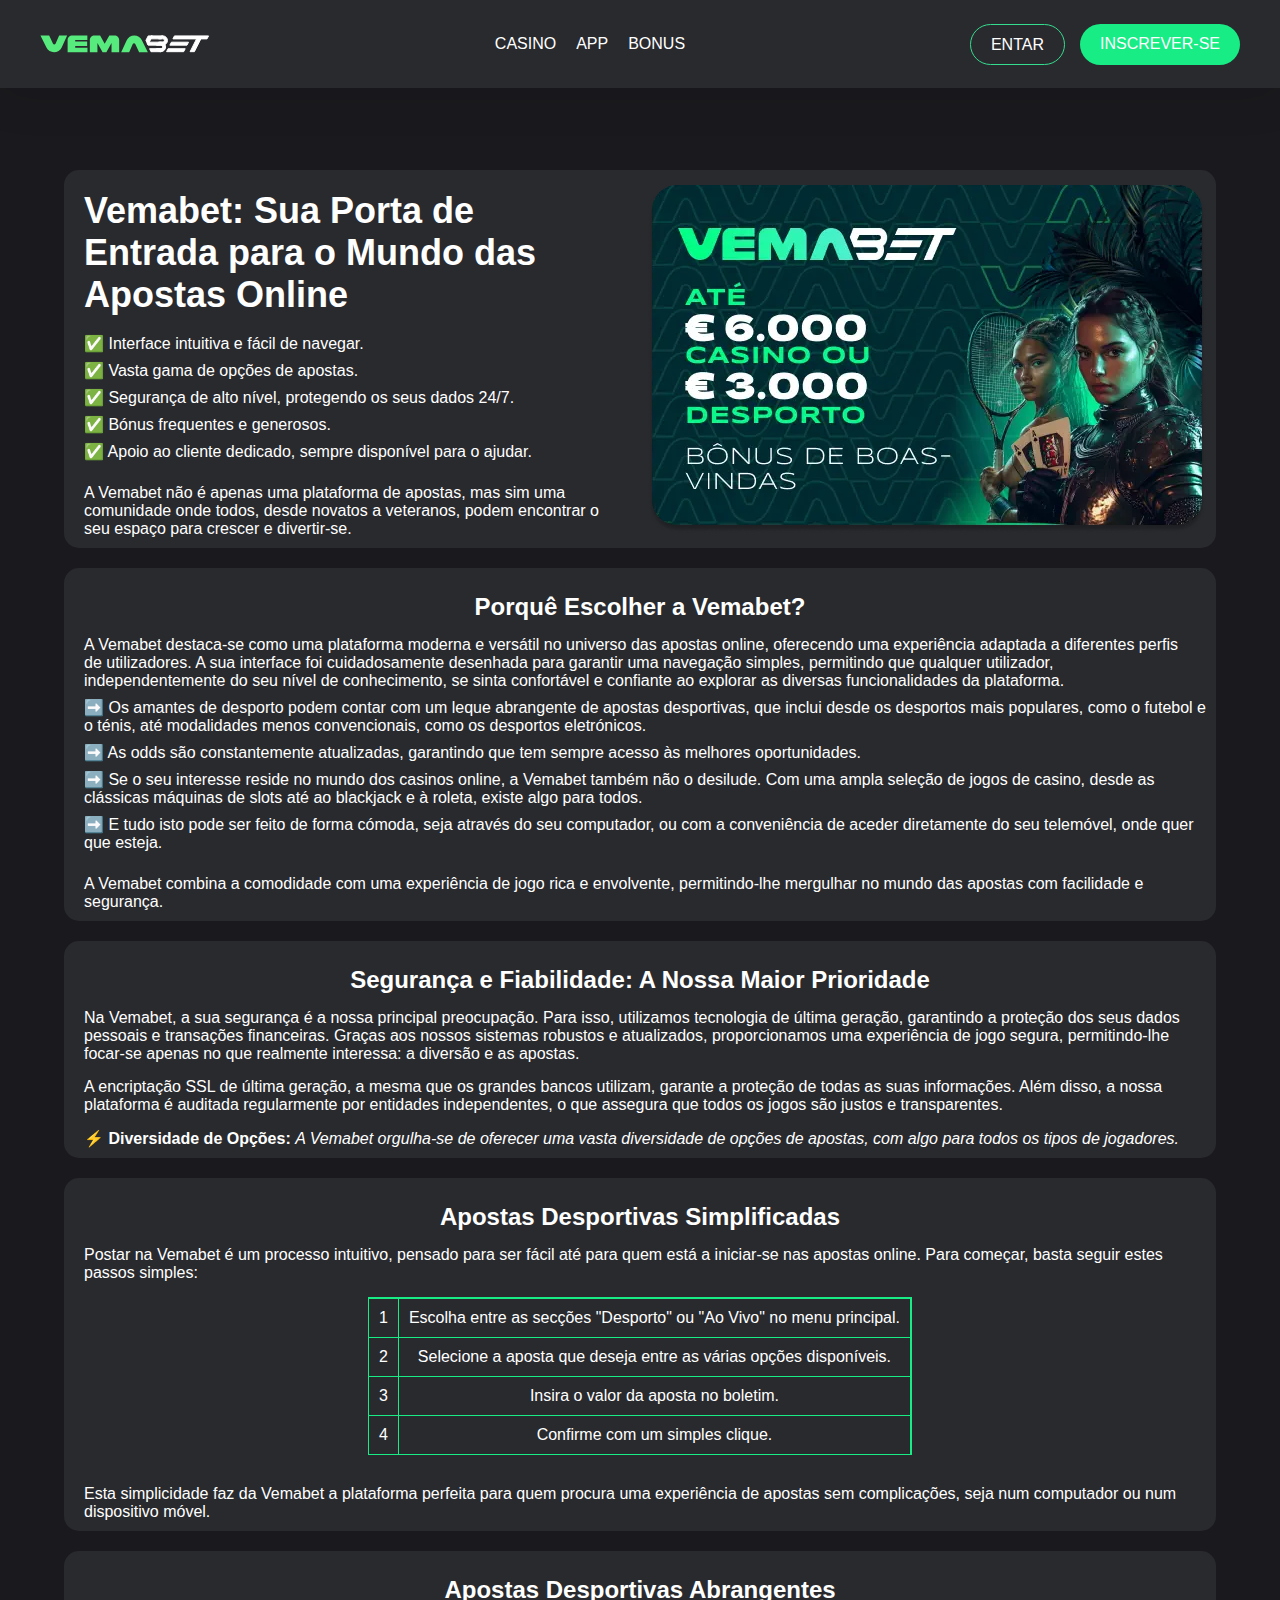
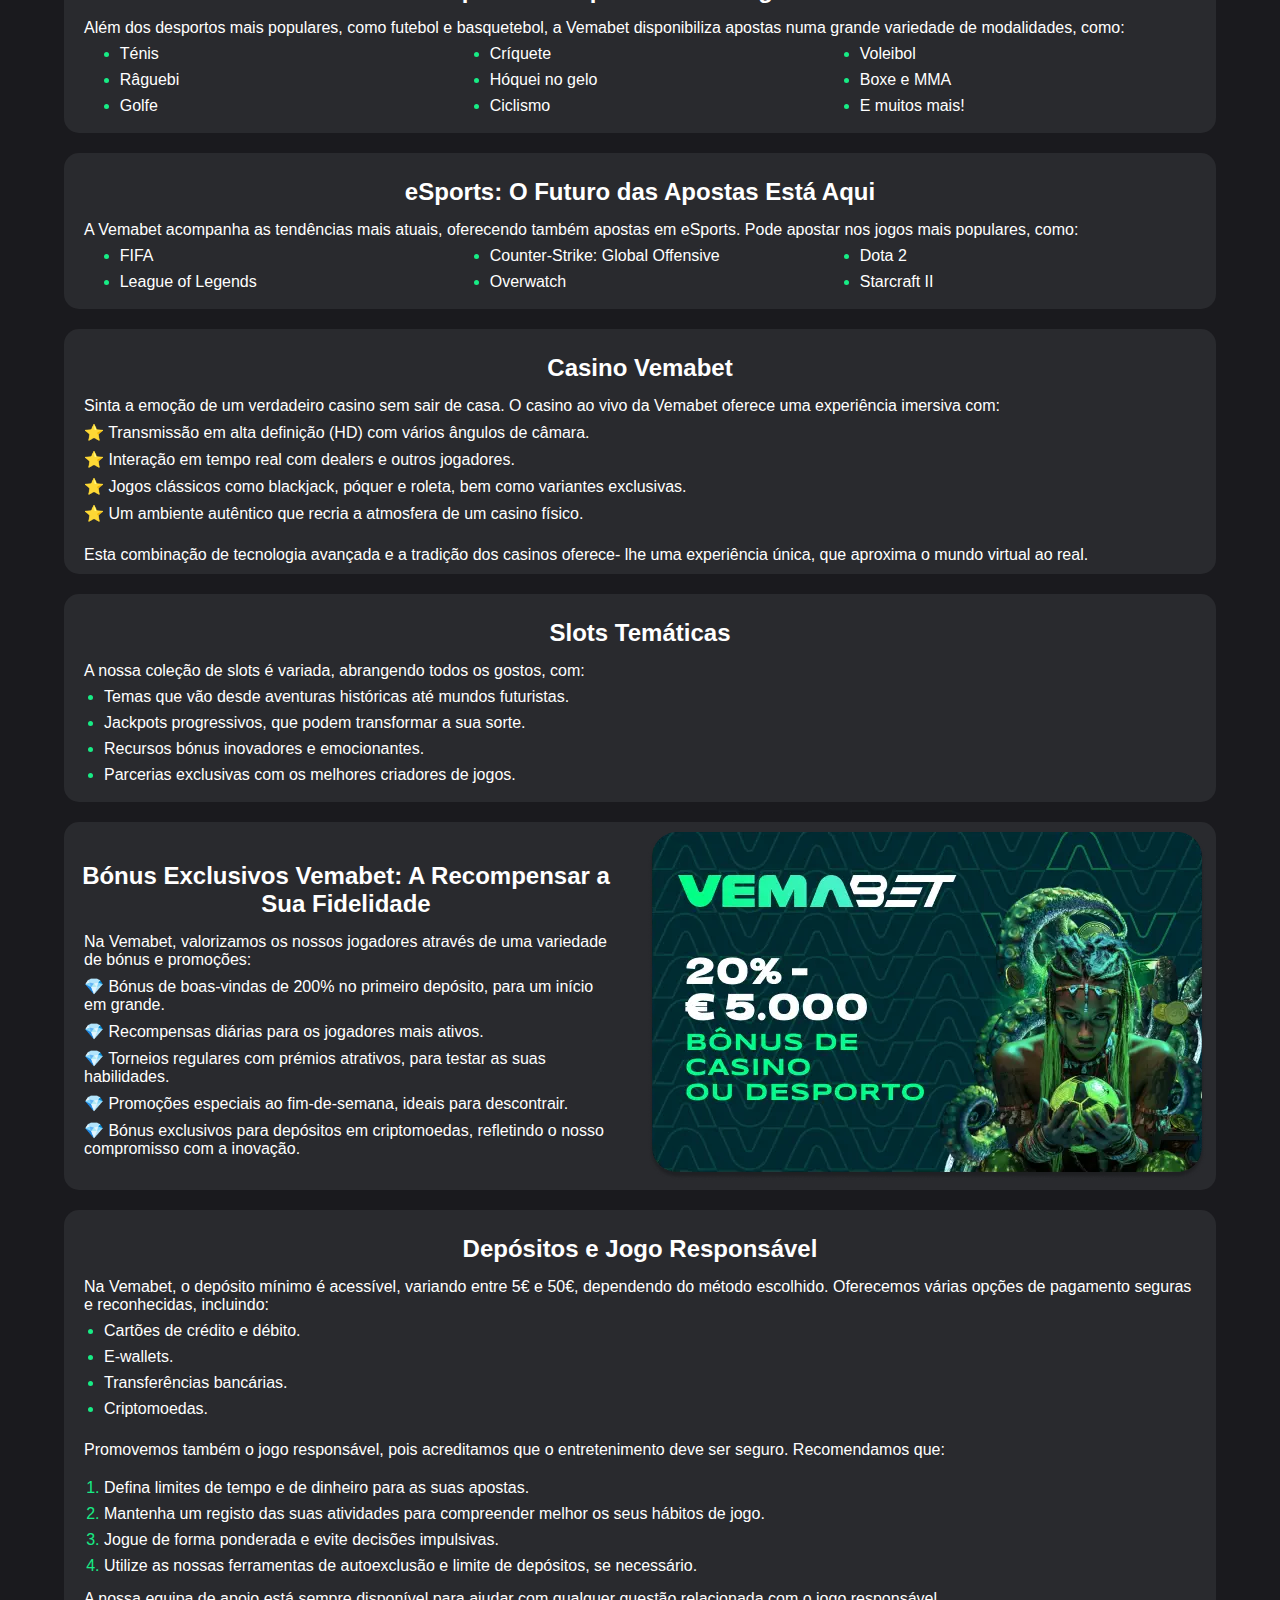
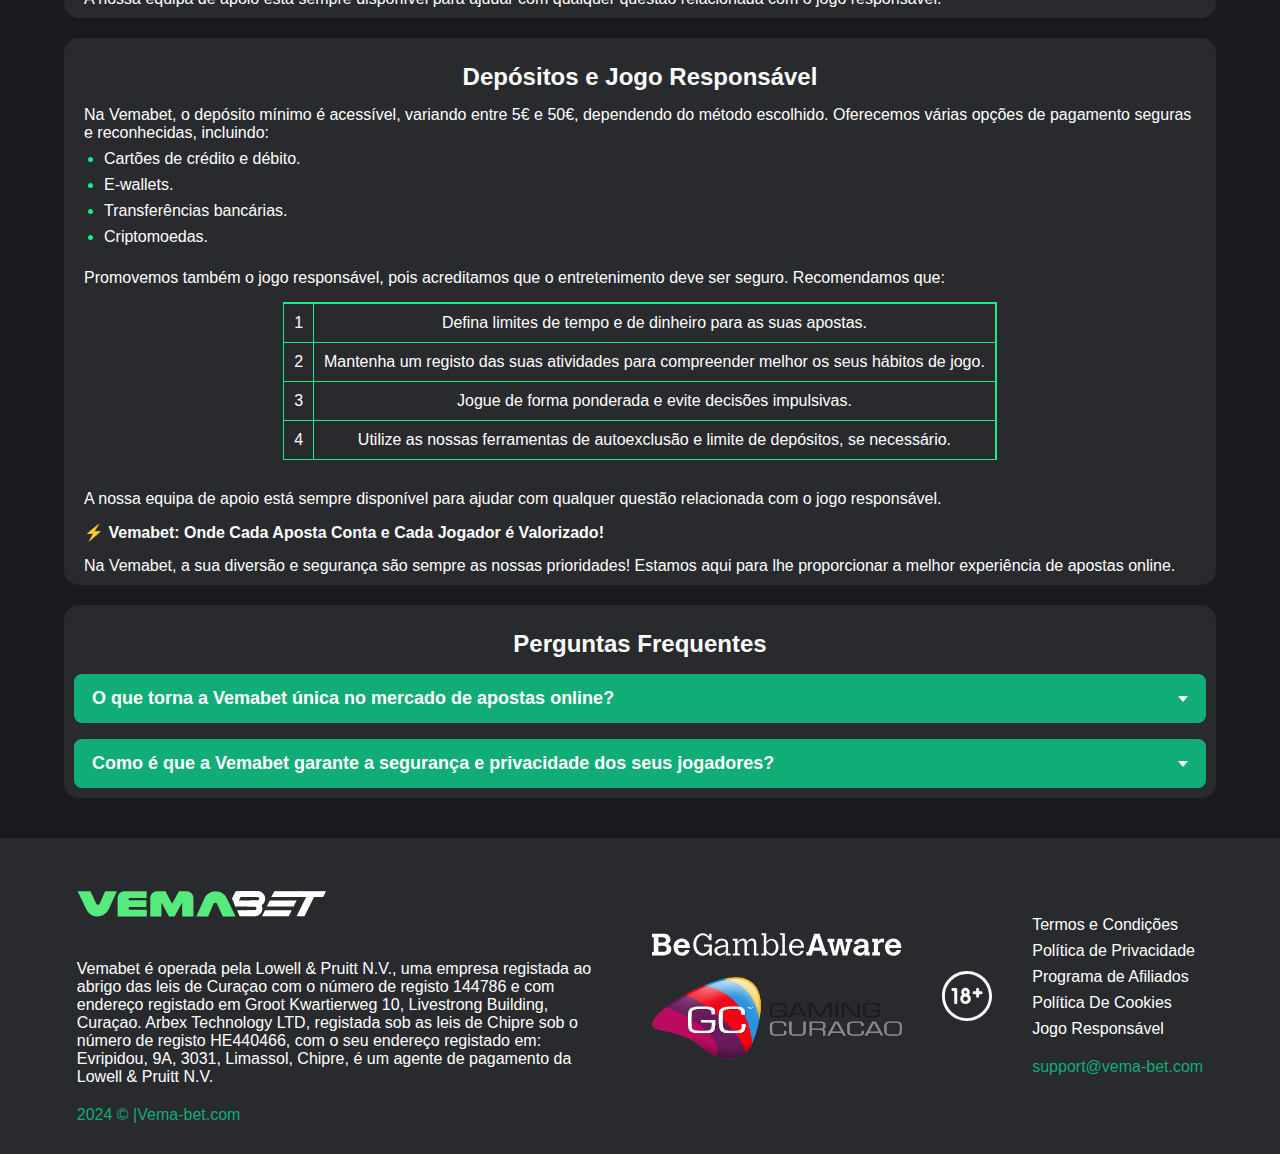
<file: index.html>
<html lang="pt"><head><meta charset="UTF-8"><link rel="shortcut icon" href="favicon.02a10f5b.png" type="image/x-icon"><meta name="viewport" content="width=device-width, initial-scale=1.0"><title>Vemabet</title><meta name="description" content="Vemabet"><link rel="canonical" href="https://vema-bet.com"><link rel="stylesheet" href="style.d05fe3ea.css"><script type="application/ld+json">{"@context":"https://schema.org","@type":"FAQPage","mainEntity":[{"@type":"Question","name":"O que torna a Vemabet única no mercado de apostas online?","acceptedAnswer":{"@type":"Answer","text":"A Vemabet destaca-se pela sua interface intuitiva, variedade de apostas e pela crescente secção de eSports, combinando tudo isso com um serviço de excelência experiência."}},{"@type":"Question","name":"Como é que a Vemabet garante a segurança e privacidade dos seus jogadores?","acceptedAnswer":{"@type":"Answer","text":"Utilizamos encriptação SSL avançada e somos certificados por laboratórios independentes. Todos os métodos de pagamento são seguros, e a nossa equipa de segurança trabalha constantemente para proteger a plataforma contra qualquer ameaça."}}]}</script><meta property="og:url" content="https://vema-bet.com"><meta property="og:type" content="website"><meta property="og:title" content="Vemabet - Melhor Plataforma de Apostas e Jogos Online"><meta property="og:description" content="Acesse o Vemabet e descubra a melhor experiência em apostas desportivas e jogos de cassino online. Oferecemos promoções exclusivas, odds competitivas e uma plataforma segura e confiável."><meta name="twitter:card" content="summary_large_image"><meta property="twitter:domain" content="vema-bet.com"><meta property="twitter:url" content="https://vema-bet.com"><meta name="twitter:title" content="Vemabet - Melhor Plataforma de Apostas e Jogos Online"><meta name="twitter:description" content="Acesse o Vemabet e descubra a melhor experiência em apostas desportivas e jogos de cassino online. Oferecemos promoções exclusivas, odds competitivas e uma plataforma segura e confiável."></head><body> <header class="header"> <div class="wrapper"> <div class="overlay"></div> <div class="header_top"> <button class="logo" onclick="location.href='/'"> <img src="logo.dbd50525.svg" alt="logo" class="logo"> </button> </div> <div class="header_links"> <a href="casino.html">CASINO</a> <a href="app.html">APP</a> <a href="bonus.html">BONUS</a> </div> <div class="header_holder"> <div class="search-mobile" style="display:block;"> <a rel="nofollow"> <i class="icon_search"></i> </a> </div> <nav class="header-nav"> <div class="header-nav__inner"> <ul class="header-menu-list"> <li class="header-menu-item"> <a href="/">HOME</a> </li> <li class="header-menu-item"> <a href="casino.html">CASINO</a> </li> <li class="header-menu-item"> <a href="app.html">APP</a> </li> <li class="header-menu-item"> <a href="bonus.html">PROMOÇÕES</a> </li> </ul> </div> </nav> <a href="/" class="logo"></a> <a href="#" class="device-menu"> <div class="device-menu__inner"> <span></span> <span></span> <span></span> </div> </a> </div> <div> <a class="button logButton" target="_blank" rel="nofollow" href="https://vb.staaqwe.com/pt?partner=p4807p3380p403a&source=sats#registration">Entar</a> <a class="button regButton" target="_blank" rel="nofollow" href="https://vb.staaqwe.com/pt?partner=p4807p3380p403a&source=sats#registration">Inscrever-se</a> </div> </div> </header> <main class="content_page"> <section> <div class="image_container"> <div> <h1>Vemabet: Sua Porta de Entrada para o Mundo das Apostas Online</h1> <ul class="images_list"> <li>✅ Interface intuitiva e fácil de navegar.</li> <li>✅ Vasta gama de opções de apostas.</li> <li>✅ Segurança de alto nível, protegendo os seus dados 24/7.</li> <li>✅ Bónus frequentes e generosos.</li> <li>✅ Apoio ao cliente dedicado, sempre disponível para o ajudar.</li> </ul> <p>A Vemabet não é apenas uma plataforma de apostas, mas sim uma comunidade onde todos, desde novatos a veteranos, podem encontrar o seu espaço para crescer e divertir-se.</p> </div> <img src="Welcome Bonus.ded387da.webp" alt="Welcome bonus"> </div> </section> <section> <h2>Porquê Escolher a Vemabet?</h2> <p>A Vemabet destaca-se como uma plataforma moderna e versátil no universo das apostas online, oferecendo uma experiência adaptada a diferentes perfis de utilizadores. A sua interface foi cuidadosamente desenhada para garantir uma navegação simples, permitindo que qualquer utilizador, independentemente do seu nível de conhecimento, se sinta confortável e confiante ao explorar as diversas funcionalidades da plataforma.</p> <ul class="images_list"> <li>➡️ Os amantes de desporto podem contar com um leque abrangente de apostas desportivas, que inclui desde os desportos mais populares, como o futebol e o ténis, até modalidades menos convencionais, como os desportos eletrónicos.</li> <li>➡️ As odds são constantemente atualizadas, garantindo que tem sempre acesso às melhores oportunidades.</li> <li>➡️ Se o seu interesse reside no mundo dos casinos online, a Vemabet também não o desilude. Com uma ampla seleção de jogos de casino, desde as clássicas máquinas de slots até ao blackjack e à roleta, existe algo para todos.</li> <li>➡️ E tudo isto pode ser feito de forma cómoda, seja através do seu computador, ou com a conveniência de aceder diretamente do seu telemóvel, onde quer que esteja.</li> </ul> <p>A Vemabet combina a comodidade com uma experiência de jogo rica e envolvente, permitindo-lhe mergulhar no mundo das apostas com facilidade e segurança.</p> </section> <section> <h2>Segurança e Fiabilidade: A Nossa Maior Prioridade</h2> <p>Na Vemabet, a sua segurança é a nossa principal preocupação. Para isso, utilizamos tecnologia de última geração, garantindo a proteção dos seus dados pessoais e transações financeiras. Graças aos nossos sistemas robustos e atualizados, proporcionamos uma experiência de jogo segura, permitindo-lhe focar-se apenas no que realmente interessa: a diversão e as apostas.</p> <p>A encriptação SSL de última geração, a mesma que os grandes bancos utilizam, garante a proteção de todas as suas informações. Além disso, a nossa plataforma é auditada regularmente por entidades independentes, o que assegura que todos os jogos são justos e transparentes.</p> <p>⚡ <strong>Diversidade de Opções: </strong><i>A Vemabet orgulha-se de oferecer uma vasta diversidade de opções de apostas, com algo para todos os tipos de jogadores.</i></p> </section> <section> <h2>Apostas Desportivas Simplificadas</h2> <p>Postar na Vemabet é um processo intuitivo, pensado para ser fácil até para quem está a iniciar-se nas apostas online. Para começar, basta seguir estes passos simples:</p> <div class="table__container"> <table border="1" cellpadding="10"> <tr> <td>1</td> <td>Escolha entre as secções "Desporto" ou "Ao Vivo" no menu principal.</td> </tr> <tr> <td>2</td> <td>Selecione a aposta que deseja entre as várias opções disponíveis.</td> </tr> <tr> <td>3</td> <td>Insira o valor da aposta no boletim.</td> </tr> <tr> <td>4</td> <td>Confirme com um simples clique.</td> </tr> </table> </div> <p>Esta simplicidade faz da Vemabet a plataforma perfeita para quem procura uma experiência de apostas sem complicações, seja num computador ou num dispositivo móvel.</p> </section> <section> <h2>Apostas Desportivas Abrangentes</h2> <p>Além dos desportos mais populares, como futebol e basquetebol, a Vemabet disponibiliza apostas numa grande variedade de modalidades, como:</p> <ul class="list_sports"> <li>Ténis</li> <li>Críquete</li> <li>Voleibol</li> <li>Râguebi</li> <li>Hóquei no gelo</li> <li>Boxe e MMA</li> <li>Golfe</li> <li>Ciclismo</li> <li>E muitos mais!</li> </ul> </section> <section> <h2>eSports: O Futuro das Apostas Está Aqui</h2> <p>A Vemabet acompanha as tendências mais atuais, oferecendo também apostas em eSports. Pode apostar nos jogos mais populares, como:</p> <ul class="list_sports"> <li>FIFA</li> <li>Counter-Strike: Global Offensive</li> <li>Dota 2</li> <li>League of Legends</li> <li>Overwatch</li> <li>Starcraft II</li> </ul> </section> <section> <h2>Casino Vemabet</h2> <p>Sinta a emoção de um verdadeiro casino sem sair de casa. O casino ao vivo da Vemabet oferece uma experiência imersiva com:</p> <ul class="images_list"> <li>⭐ Transmissão em alta definição (HD) com vários ângulos de câmara.</li> <li>⭐ Interação em tempo real com dealers e outros jogadores.</li> <li>⭐ Jogos clássicos como blackjack, póquer e roleta, bem como variantes exclusivas.</li> <li>⭐ Um ambiente autêntico que recria a atmosfera de um casino físico.</li> </ul> <p>Esta combinação de tecnologia avançada e a tradição dos casinos oferece- lhe uma experiência única, que aproxima o mundo virtual ao real.</p> </section> <section> <h2>Slots Temáticas</h2> <p>A nossa coleção de slots é variada, abrangendo todos os gostos, com:</p> <ul> <li>Temas que vão desde aventuras históricas até mundos futuristas.</li> <li>Jackpots progressivos, que podem transformar a sua sorte.</li> <li>Recursos bónus inovadores e emocionantes.</li> <li>Parcerias exclusivas com os melhores criadores de jogos.</li> </ul> </section> <section> <div class="image_container"> <div> <h2>Bónus Exclusivos Vemabet: A Recompensar a Sua Fidelidade</h2> <p>Na Vemabet, valorizamos os nossos jogadores através de uma variedade de bónus e promoções:</p> <ul class="images_list"> <li>💎 Bónus de boas-vindas de 200% no primeiro depósito, para um início em grande.</li> <li>💎 Recompensas diárias para os jogadores mais ativos.</li> <li>💎 Torneios regulares com prémios atrativos, para testar as suas habilidades.</li> <li>💎 Promoções especiais ao fim-de-semana, ideais para descontrair.</li> <li>💎 Bónus exclusivos para depósitos em criptomoedas, refletindo o nosso compromisso com a inovação.</li> </ul> </div> <img src="Bonus 20.ae16c7b6.webp" alt="bonus 20"> </div> </section> <section> <h2>Depósitos e Jogo Responsável</h2> <p>Na Vemabet, o depósito mínimo é acessível, variando entre 5€ e 50€, dependendo do método escolhido. Oferecemos várias opções de pagamento seguras e reconhecidas, incluindo:</p> <ul> <li>Cartões de crédito e débito.</li> <li>E-wallets.</li> <li>Transferências bancárias.</li> <li>Criptomoedas.</li> </ul> <p>Promovemos também o jogo responsável, pois acreditamos que o entretenimento deve ser seguro. Recomendamos que:</p> <ol> <li>Defina limites de tempo e de dinheiro para as suas apostas.</li> <li>Mantenha um registo das suas atividades para compreender melhor os seus hábitos de jogo.</li> <li>Jogue de forma ponderada e evite decisões impulsivas.</li> <li>Utilize as nossas ferramentas de autoexclusão e limite de depósitos, se necessário.</li> </ol> <p>A nossa equipa de apoio está sempre disponível para ajudar com qualquer questão relacionada com o jogo responsável.</p> </section> <section> <h2>Depósitos e Jogo Responsável</h2> <p>Na Vemabet, o depósito mínimo é acessível, variando entre 5€ e 50€, dependendo do método escolhido. Oferecemos várias opções de pagamento seguras e reconhecidas, incluindo:</p> <ul> <li>Cartões de crédito e débito.</li> <li>E-wallets.</li> <li>Transferências bancárias.</li> <li>Criptomoedas.</li> </ul> <p>Promovemos também o jogo responsável, pois acreditamos que o entretenimento deve ser seguro. Recomendamos que:</p> <div class="table__container"> <table border="1" cellpadding="10"> <tr> <td>1</td> <td>Defina limites de tempo e de dinheiro para as suas apostas.</td> </tr> <tr> <td>2</td> <td>Mantenha um registo das suas atividades para compreender melhor os seus hábitos de jogo.</td> </tr> <tr> <td>3</td> <td>Jogue de forma ponderada e evite decisões impulsivas.</td> </tr> <tr> <td>4</td> <td>Utilize as nossas ferramentas de autoexclusão e limite de depósitos, se necessário.</td> </tr> </table> </div> <p>A nossa equipa de apoio está sempre disponível para ajudar com qualquer questão relacionada com o jogo responsável.</p> <p><strong>⚡️ Vemabet: Onde Cada Aposta Conta e Cada Jogador é Valorizado!</strong></p> <p>Na Vemabet, a sua diversão e segurança são sempre as nossas prioridades! Estamos aqui para lhe proporcionar a melhor experiência de apostas online.</p> </section> <section> <h2 id="sss" class="questions"> Perguntas Frequentes </h2> <div class="dropdown"> <div class="select"> <span class="selected"> <strong>O que torna a Vemabet única no mercado de apostas online?</strong> </span> <div class="caret"></div> </div> <ul class="menu dropdown__list"> <li class="dropdown__element"> <div> <p> A Vemabet destaca-se pela sua interface intuitiva, variedade de apostas e pela crescente secção de eSports, combinando tudo isso com um serviço de excelência experiência. </p> </div> </li> </ul> </div> <div class="dropdown"> <div class="select"> <span class="selected"><strong> Como é que a Vemabet garante a segurança e privacidade dos seus jogadores? </strong></span> <div class="caret"></div> </div> <ul class="menu dropdown__list"> <li class="dropdown__element"> <div> <p> Utilizamos encriptação SSL avançada e somos certificados por laboratórios independentes. Todos os métodos de pagamento são seguros, e a nossa equipa de segurança trabalha constantemente para proteger a plataforma contra qualquer ameaça. </p> </div> </li> </ul> </div> </section> </main> <footer> <div class="footer_container"> <div class="footer_block foter_block--first"> <img src="logo.dbd50525.svg" alt="logo"> <p>Vemabet é operada pela Lowell & Pruitt N.V., uma empresa registada ao abrigo das leis de Curaçao com o número de registo 144786 e com endereço registado em Groot Kwartierweg 10, Livestrong Building, Curaçao. Arbex Technology LTD, registada sob as leis de Chipre sob o número de registo HE440466, com o seu endereço registado em: Evripidou, 9A, 3031, Limassol, Chipre, é um agente de pagamento da Lowell & Pruitt N.V.</p> <p class="footer_year">2024 © |<a href="http://vema-bet.com">Vema-bet.com</a></p> </div> <div class="footer_block foter_block--second"> <img src="begambleaware.e4f0e7b8.svg" alt="be gamble aware"> <img src="SimpleLogo.a6d40268.png" alt="footer logo"> </div> <div class="footer_block foter_block--third"> <img src="18.fe25f8ce.svg" alt="18+"> </div> <div class="footer_block foter_block--fourth"> <div class="footer_links"> <a href="/">Termos e Condições</a> <a href="/">Política de Privacidade</a> <a href="/">Programa de Afiliados</a> <a href="/">Política De Cookies</a> <a href="/">Jogo Responsável</a> </div> <a href="mailto:support@vema-bet.com">support@vema-bet.com</a> </div> </div> </footer> <script type="text/javascript" src="main.926e0d9a.js">
    
  </script> </body></html>
</file>
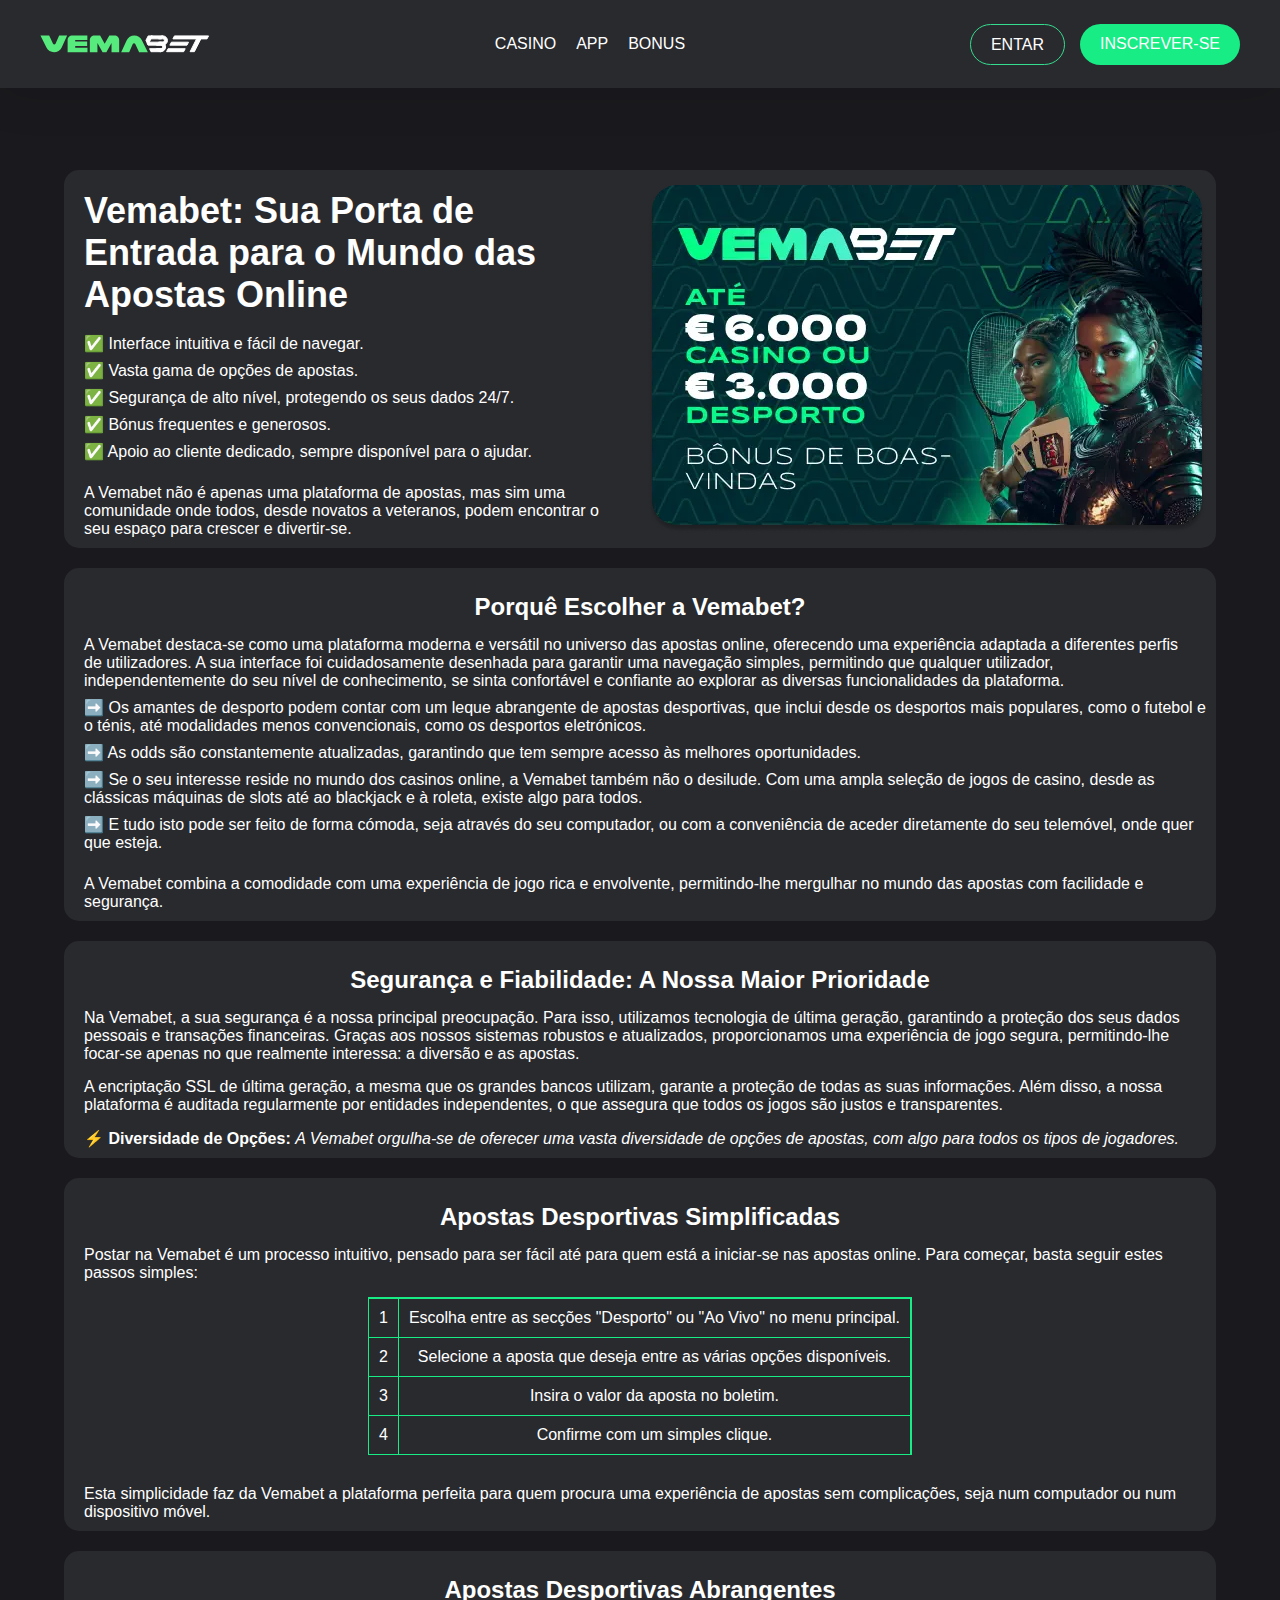
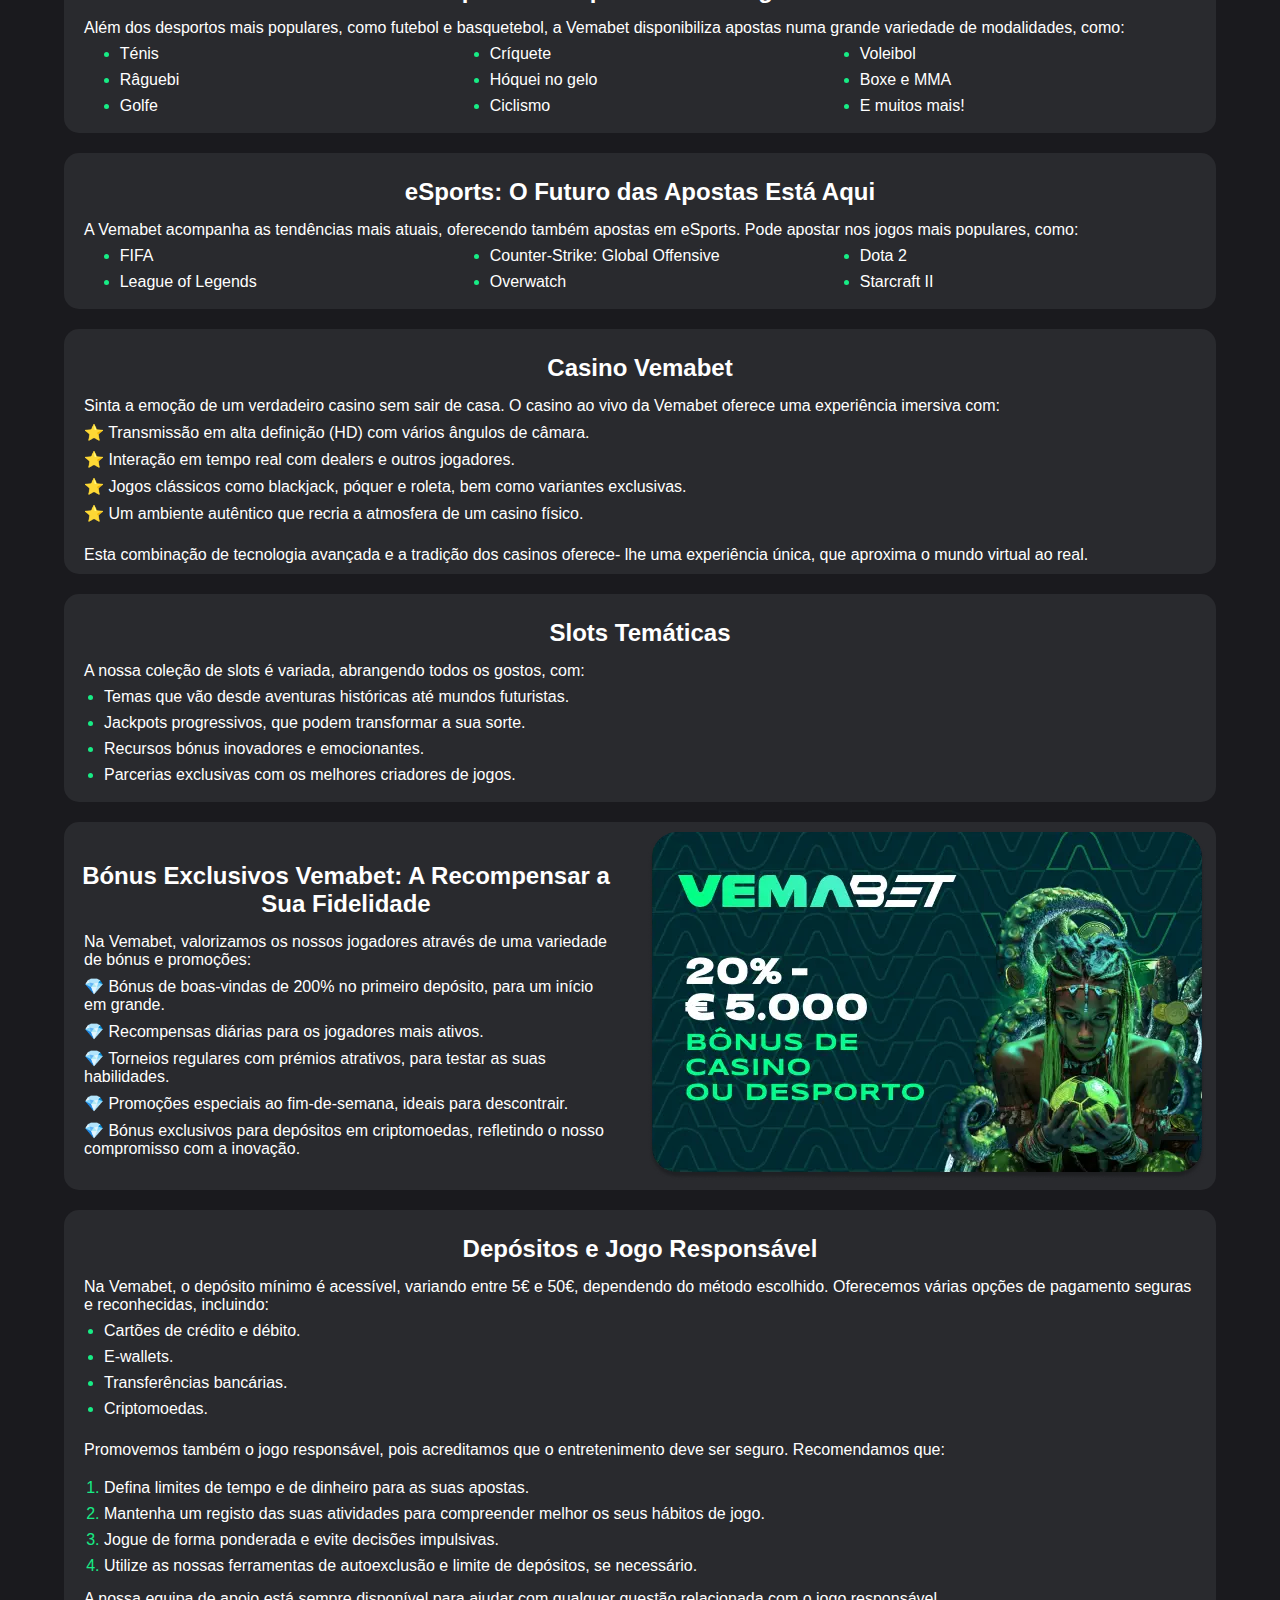
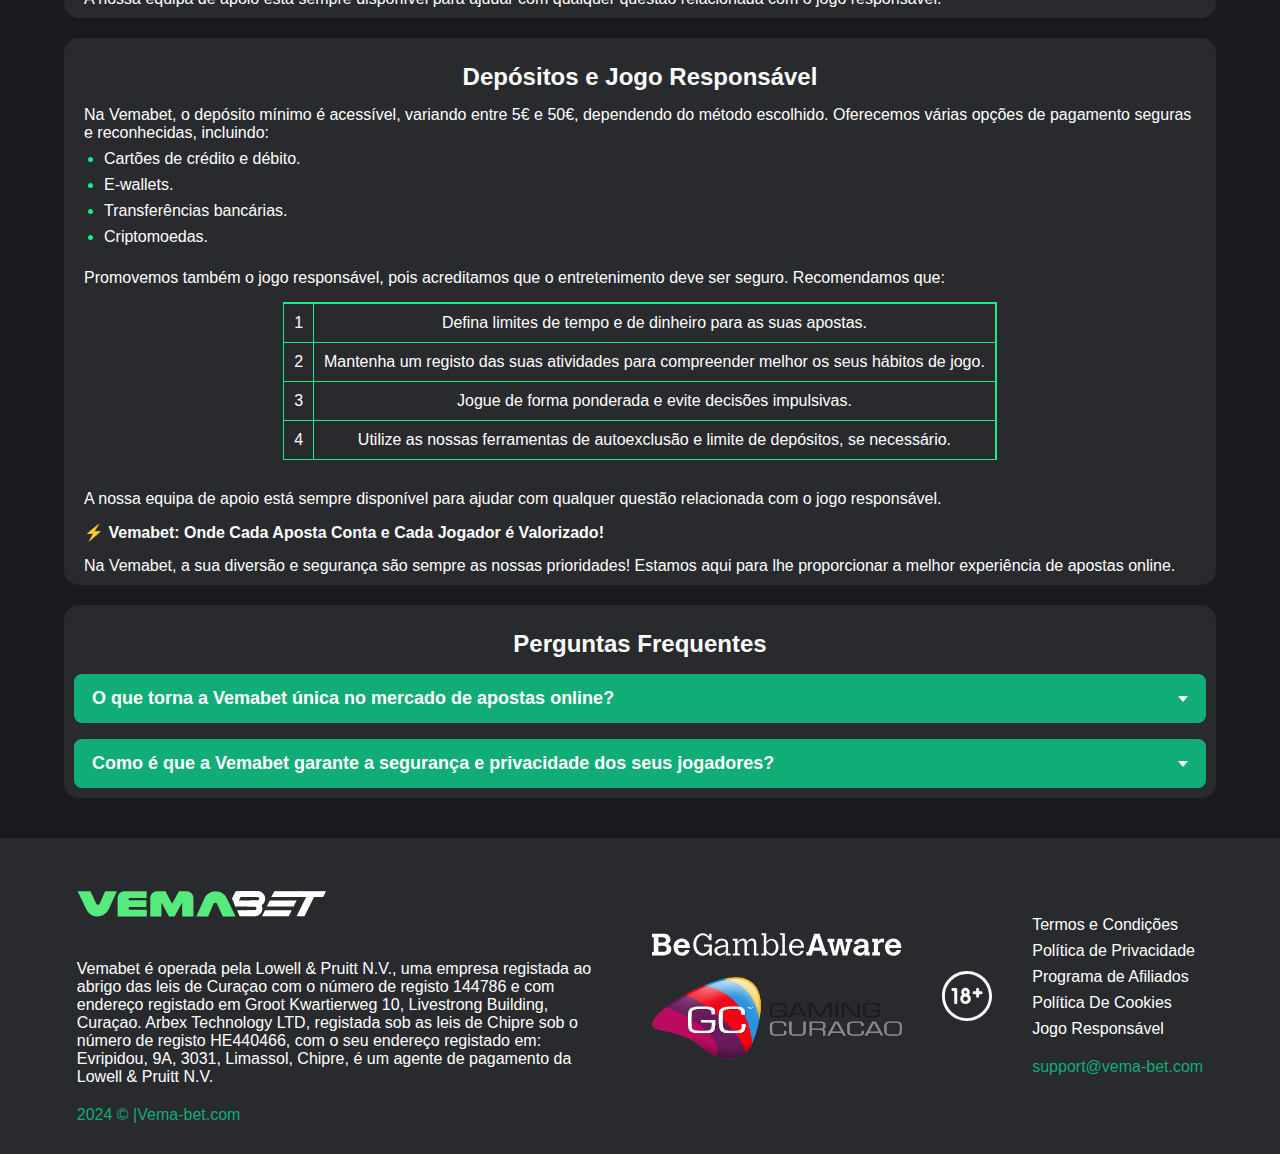
<file: src/index.html>
<html lang="pt">

<head>
  <meta charset="UTF-8">
  <link rel="shortcut icon" href="./images/favicon.png" type="image/x-icon">
  <meta name="viewport" content="width=device-width, initial-scale=1.0">
  <title>Vemabet</title>
  <meta name="description" content="Vemabet">
  <link rel="canonical" href="https://vema-bet.com">
  <link rel="stylesheet" href="styles/style.css">
  <script type="application/ld+json">
    {
      "@context": "https://schema.org",
      "@type": "FAQPage",
      "mainEntity": [{
        "@type": "Question",
        "name": "O que torna a Vemabet única no mercado de apostas online?",
        "acceptedAnswer": {
          "@type": "Answer",
          "text": "A Vemabet destaca-se pela sua interface intuitiva, variedade de apostas e pela crescente secção de eSports, combinando tudo isso com um serviço de excelência experiência."
        }
      },{
        "@type": "Question",
        "name": "Como é que a Vemabet garante a segurança e privacidade dos seus jogadores?",
        "acceptedAnswer": {
          "@type": "Answer",
          "text": "Utilizamos encriptação SSL avançada e somos certificados por laboratórios independentes. Todos os métodos de pagamento são seguros, e a nossa equipa de segurança trabalha constantemente para proteger a plataforma contra qualquer ameaça."
        }
      }]
    }
    </script>
    <!-- Facebook Meta Tags -->
    <meta property="og:url" content="https://vema-bet.com">
    <meta property="og:type" content="website">
    <meta property="og:title" content="Vemabet - Melhor Plataforma de Apostas e Jogos Online">
    <meta property="og:description" content="Acesse o Vemabet e descubra a melhor experiência em apostas desportivas e jogos de cassino online. Oferecemos promoções exclusivas, odds competitivas e uma plataforma segura e confiável.">
    <!-- <meta property="og:image" content="[тут УРЛ першої картинки зі сторінки]"> -->
    
    <!-- Twitter Meta Tags -->
    <meta name="twitter:card" content="summary_large_image">
    <meta property="twitter:domain" content="vema-bet.com">
    <meta property="twitter:url" content="https://vema-bet.com">
    <meta name="twitter:title" content="Vemabet - Melhor Plataforma de Apostas e Jogos Online">
    <meta name="twitter:description" content="Acesse o Vemabet e descubra a melhor experiência em apostas desportivas e jogos de cassino online. Oferecemos promoções exclusivas, odds competitivas e uma plataforma segura e confiável.">
</head>
<body>
  <header class="header">
    <div class="wrapper">
      <div class="overlay"></div>
      <div class="header_top"> <button class="logo" onclick="location.href='/'">
          <img src="images/logo.svg" alt="logo" class="logo">
        </button>
      </div>
      <div class="header_links">
        <a href="./casino.html">CASINO</a>
        <a href="./app.html">APP</a>
        <a href="./bonus.html">BONUS</a>
      </div>
      <div class="header_holder">
        <div class="search-mobile" style="display: block;">
          <a rel="nofollow">
            <i class="icon_search"></i>
          </a>
        </div>
        
        <nav class="header-nav">
          <div class="header-nav__inner">
            <ul class="header-menu-list">
              <li class="header-menu-item">
                <a href="/">HOME</a>
              </li>
              <li class="header-menu-item">
                <a href="./casino.html">CASINO</a>
              </li>
              <li class="header-menu-item">
                <a href="./app.html">APP</a>
              </li>
              <li class="header-menu-item">
                <a href="./bonus.html">PROMOÇÕES</a>
              </li>
            </ul>
            </div>
        </nav>
        <a href="/" class="logo"></a>
        <a href="#" class="device-menu">
          <div class="device-menu__inner">
            <span></span>
            <span></span>
            <span></span>
          </div>
        </a>
      </div>
      <div> <a class="button logButton" target="_blank" rel="nofollow" href="https://vb.staaqwe.com/pt?partner=p4807p3380p403a&source=sats#registration">Entar</a>
         <a class="button regButton" target="_blank" rel="nofollow" href="https://vb.staaqwe.com/pt?partner=p4807p3380p403a&source=sats#registration">Inscrever-se</a> </div>
    </div>
  </header>
  <main class="content_page">
    <section>
      <div class="image_container">
        <div>
          <h1>Vemabet: Sua Porta de Entrada para o Mundo das Apostas Online</h1>
          <ul class="images_list">
            <li>✅ Interface intuitiva e fácil de navegar.</li>
            <li>✅ Vasta gama de opções de apostas.</li>
            <li>✅ Segurança de alto nível, protegendo os seus dados 24/7.</li>
            <li>✅ Bónus frequentes e generosos.</li>
            <li>✅ Apoio ao cliente dedicado, sempre disponível para o ajudar.</li>
        </ul>
        <p>A Vemabet não é apenas uma plataforma de apostas, mas sim uma comunidade onde todos, desde novatos a veteranos, podem encontrar o seu espaço para crescer e divertir-se.</p>    
        </div>
        <img src="images/Welcome Bonus.webp" alt="Welcome bonus">
      </div>
    </section>
    <section>
      <h2>Porquê Escolher a Vemabet?</h2>
      <p>A Vemabet destaca-se como uma plataforma moderna e versátil no universo das apostas online, oferecendo uma experiência adaptada a diferentes perfis de utilizadores. A sua interface foi cuidadosamente desenhada para garantir uma navegação simples, permitindo que qualquer utilizador, independentemente do seu nível de conhecimento, se sinta confortável e confiante ao explorar as diversas funcionalidades da plataforma.</p>
      <ul class="images_list">
          <li>➡️ Os amantes de desporto podem contar com um leque abrangente de apostas desportivas, que inclui desde os desportos mais populares, como o futebol e o ténis, até modalidades menos convencionais, como os desportos eletrónicos.</li>
          <li>➡️ As odds são constantemente atualizadas, garantindo que tem sempre acesso às melhores oportunidades.</li>
          <li>➡️ Se o seu interesse reside no mundo dos casinos online, a Vemabet também não o desilude. Com uma ampla seleção de jogos de casino, desde as clássicas máquinas de slots até ao blackjack e à roleta, existe algo para todos.</li>
          <li>➡️ E tudo isto pode ser feito de forma cómoda, seja através do seu computador, ou com a conveniência de aceder diretamente do seu telemóvel, onde quer que esteja.</li>
      </ul>
      <p>A Vemabet combina a comodidade com uma experiência de jogo rica e envolvente, permitindo-lhe mergulhar no mundo das apostas com facilidade e segurança.</p>  
    </section>
    <section>
      <h2>Segurança e Fiabilidade: A Nossa Maior Prioridade</h2>
      <p>Na Vemabet, a sua segurança é a nossa principal preocupação. Para isso, utilizamos tecnologia de última geração, garantindo a proteção dos seus dados pessoais e transações financeiras. Graças aos nossos sistemas robustos e atualizados, proporcionamos uma experiência de jogo segura, permitindo-lhe focar-se apenas no que realmente interessa: a diversão e as apostas.</p>
      <p>A encriptação SSL de última geração, a mesma que os grandes bancos utilizam, garante a proteção de todas as suas informações. Além disso, a nossa plataforma é auditada regularmente por entidades independentes, o que assegura que todos os jogos são justos e transparentes.</p>  
      <p>⚡ <strong>Diversidade de Opções: </strong><i>A Vemabet orgulha-se de oferecer uma vasta 
        diversidade de opções de apostas, com algo para todos os tipos de 
        jogadores.</i></p>
    </section>
    <section>
      <h2>Apostas Desportivas Simplificadas</h2>
      <p>Postar na Vemabet é um processo intuitivo, pensado para ser fácil até para quem está a iniciar-se nas apostas online. Para começar, basta seguir estes passos simples:</p>
      <div class="table__container">
        <table border="1" cellpadding="10">
          <tr>
              <td>1</td>
              <td>Escolha entre as secções "Desporto" ou "Ao Vivo" no menu principal.</td>
          </tr>
          <tr>
              <td>2</td>
              <td>Selecione a aposta que deseja entre as várias opções disponíveis.</td>
          </tr>
          <tr>
              <td>3</td>
              <td>Insira o valor da aposta no boletim.</td>
          </tr>
          <tr>
              <td>4</td>
              <td>Confirme com um simples clique.</td>
          </tr>
      </table>      
      </div>
      <p>Esta simplicidade faz da Vemabet a plataforma perfeita para quem procura uma experiência de apostas sem complicações, seja num computador ou num dispositivo móvel.</p>  
    </section>
    <section>
      <h2>Apostas Desportivas Abrangentes</h2>
      <p>Além dos desportos mais populares, como futebol e basquetebol, a Vemabet disponibiliza apostas numa grande variedade de modalidades, como:</p>
      <ul class="list_sports">
          <li>Ténis</li>
          <li>Críquete</li>
          <li>Voleibol</li>
          <li>Râguebi</li>
          <li>Hóquei no gelo</li>
          <li>Boxe e MMA</li>
          <li>Golfe</li>
          <li>Ciclismo</li>
          <li>E muitos mais!</li>
      </ul>  
    </section>
    <section>
      <h2>eSports: O Futuro das Apostas Está Aqui</h2>
      <p>A Vemabet acompanha as tendências mais atuais, oferecendo também apostas em eSports. Pode apostar nos jogos mais populares, como:</p>
      <ul class="list_sports">
          <li>FIFA</li>
          <li>Counter-Strike: Global Offensive</li>
          <li>Dota 2</li>
          <li>League of Legends</li>
          <li>Overwatch</li>
          <li>Starcraft II</li>
      </ul>  
    </section>
    <section>
      <h2>Casino Vemabet</h2>
      <p>Sinta a emoção de um verdadeiro casino sem sair de casa. O casino ao vivo da Vemabet oferece uma experiência imersiva com:</p>
      <ul class="images_list">
          <li>⭐ Transmissão em alta definição (HD) com vários ângulos de câmara.</li>
          <li>⭐ Interação em tempo real com dealers e outros jogadores.</li>
          <li>⭐ Jogos clássicos como blackjack, póquer e roleta, bem como variantes exclusivas.</li>
          <li>⭐ Um ambiente autêntico que recria a atmosfera de um casino físico.</li>
      </ul>
      <p>Esta combinação de tecnologia avançada e a tradição dos casinos oferece-
        lhe uma experiência única, que aproxima o mundo virtual ao real.</p>
    </section>
    <section>
      <h2>Slots Temáticas</h2>
      <p>A nossa coleção de slots é variada, abrangendo todos os gostos, com:</p>
  
      <ul>
          <li>Temas que vão desde aventuras históricas até mundos futuristas.</li>
          <li>Jackpots progressivos, que podem transformar a sua sorte.</li>
          <li>Recursos bónus inovadores e emocionantes.</li>
          <li>Parcerias exclusivas com os melhores criadores de jogos.</li>
      </ul>  
    </section>
    <section>
      <div class="image_container">
        <div>
          <h2>Bónus Exclusivos Vemabet: A Recompensar a Sua Fidelidade</h2>
          <p>Na Vemabet, valorizamos os nossos jogadores através de uma variedade de bónus e promoções:</p>
      
          <ul class="images_list">
              <li>💎 Bónus de boas-vindas de 200% no primeiro depósito, para um início em grande.</li>
              <li>💎 Recompensas diárias para os jogadores mais ativos.</li>
              <li>💎 Torneios regulares com prémios atrativos, para testar as suas habilidades.</li>
              <li>💎 Promoções especiais ao fim-de-semana, ideais para descontrair.</li>
              <li>💎 Bónus exclusivos para depósitos em criptomoedas, refletindo o nosso compromisso com a inovação.</li>
          </ul>      
        </div>
        <img src="images/Bonus 20.webp" alt="bonus 20">
      </div>
    </section>
    <section>
      <h2>Depósitos e Jogo Responsável</h2>
      <p>Na Vemabet, o depósito mínimo é acessível, variando entre 5€ e 50€, dependendo do método escolhido. Oferecemos várias opções de pagamento seguras e reconhecidas, incluindo:</p>
      <ul>
          <li>Cartões de crédito e débito.</li>
          <li>E-wallets.</li>
          <li>Transferências bancárias.</li>
          <li>Criptomoedas.</li>
      </ul>
      <p>Promovemos também o jogo responsável, pois acreditamos que o entretenimento deve ser seguro. Recomendamos que:</p>
      <ol>
          <li>Defina limites de tempo e de dinheiro para as suas apostas.</li>
          <li>Mantenha um registo das suas atividades para compreender melhor os seus hábitos de jogo.</li>
          <li>Jogue de forma ponderada e evite decisões impulsivas.</li>
          <li>Utilize as nossas ferramentas de autoexclusão e limite de depósitos, se necessário.</li>
      </ol>
      <p>A nossa equipa de apoio está sempre disponível para ajudar com qualquer questão relacionada com o jogo responsável.</p>  
    </section>
    <section>
      <h2>Depósitos e Jogo Responsável</h2>
      <p>Na Vemabet, o depósito mínimo é acessível, variando entre 5€ e 50€, dependendo do método escolhido. Oferecemos várias opções de pagamento seguras e reconhecidas, incluindo:</p>
      
      <ul>
          <li>Cartões de crédito e débito.</li>
          <li>E-wallets.</li>
          <li>Transferências bancárias.</li>
          <li>Criptomoedas.</li>
      </ul>
      
      <p>Promovemos também o jogo responsável, pois acreditamos que o entretenimento deve ser seguro. Recomendamos que:</p>
      <div class="table__container">
        <table border="1" cellpadding="10">
          <tr>
              <td>1</td>
              <td>Defina limites de tempo e de dinheiro para as suas apostas.</td>
          </tr>
          <tr>
              <td>2</td>
              <td>Mantenha um registo das suas atividades para compreender melhor os seus hábitos de jogo.</td>
          </tr>
          <tr>
              <td>3</td>
              <td>Jogue de forma ponderada e evite decisões impulsivas.</td>
          </tr>
          <tr>
              <td>4</td>
              <td>Utilize as nossas ferramentas de autoexclusão e limite de depósitos, se necessário.</td>
          </tr>
      </table>
      </div>
      <p>A nossa equipa de apoio está sempre disponível para ajudar com qualquer questão relacionada com o jogo responsável.</p>
      <p><strong>⚡️ Vemabet: Onde Cada Aposta Conta e Cada Jogador é Valorizado!</strong></p>
      <p>Na Vemabet, a sua diversão e segurança são sempre as nossas prioridades! Estamos aqui para lhe proporcionar a melhor experiência de apostas online.</p>      
    </section>
        <section>
      <h2 id='sss' class="questions">
        Perguntas Frequentes
      </h2>
      <div class="dropdown" >
        <div class="select">
          <span class="selected" >
            <strong>O que torna a Vemabet única no mercado de apostas 
              online?</strong>
          </span>
          <div class="caret"></div>
        </div>
        <ul class="menu dropdown__list">
          <li class="dropdown__element" >
            <div>
              <p>
                A Vemabet destaca-se pela sua interface intuitiva, variedade de apostas e 
                pela crescente secção de eSports, combinando tudo isso com um serviço de
                excelência experiência.
              </p>
            </div>
          </li>
        </ul>
      </div>
      <div class="dropdown" >
        <div class="select ">
          <span class="selected"><strong>
            Como é que a Vemabet garante a segurança e privacidade dos seus jogadores?
          </strong></span>
          <div class="caret"></div>
        </div>
        <ul class="menu dropdown__list ">
          <li class="dropdown__element">
            <div>
              <p>
                Utilizamos encriptação SSL avançada e somos certificados por laboratórios 
                independentes. Todos os métodos de pagamento são seguros, e a nossa 
                equipa de segurança trabalha constantemente para proteger a plataforma 
                contra qualquer ameaça.
              </p>
            </div>
          </li>
        </ul>
      </div>
    </section>
  </main>
  <footer>
    <div class="footer_container">
      <div class="footer_block foter_block--first">
        <img src="images/logo.svg" alt="logo">
        <p>Vemabet é operada pela Lowell & Pruitt N.V., uma empresa registada ao abrigo das leis de Curaçao com o número de registo 144786 e com endereço registado em Groot Kwartierweg 10, Livestrong Building, Curaçao. Arbex Technology LTD, registada sob as leis de Chipre sob o número de registo HE440466, com o seu endereço registado em: Evripidou, 9A, 3031, Limassol, Chipre, é um agente de pagamento da Lowell & Pruitt N.V.</p>
        <p class="footer_year">2024 © |<a href="http://vema-bet.com">Vema-bet.com</a></p>
      </div>
      <div class="footer_block foter_block--second">
        <img src="images/begambleaware.svg" alt="be gamble aware">
        <img src="images/SimpleLogo.png" alt="footer logo">
      </div>
      <div class="footer_block foter_block--third">
        <img src="images/18.svg" alt="18+">
      </div>
      <div class="footer_block foter_block--fourth ">
        <div class="footer_links">
          <a href="/">Termos e Condições</a>
          <a href="/">Política de Privacidade</a>
          <a href="/">Programa de Afiliados</a>
          <a href="/">Política De Cookies</a>
          <a href="/">Jogo Responsável</a>  
        </div>
        <a href="mailto:support@vema-bet.com">support@vema-bet.com</a>
      </div>
    </div>
  </footer>
  <script type="text/javascript" src="scripts/main.js">
    
  </script>
</body>
</html>
</file>
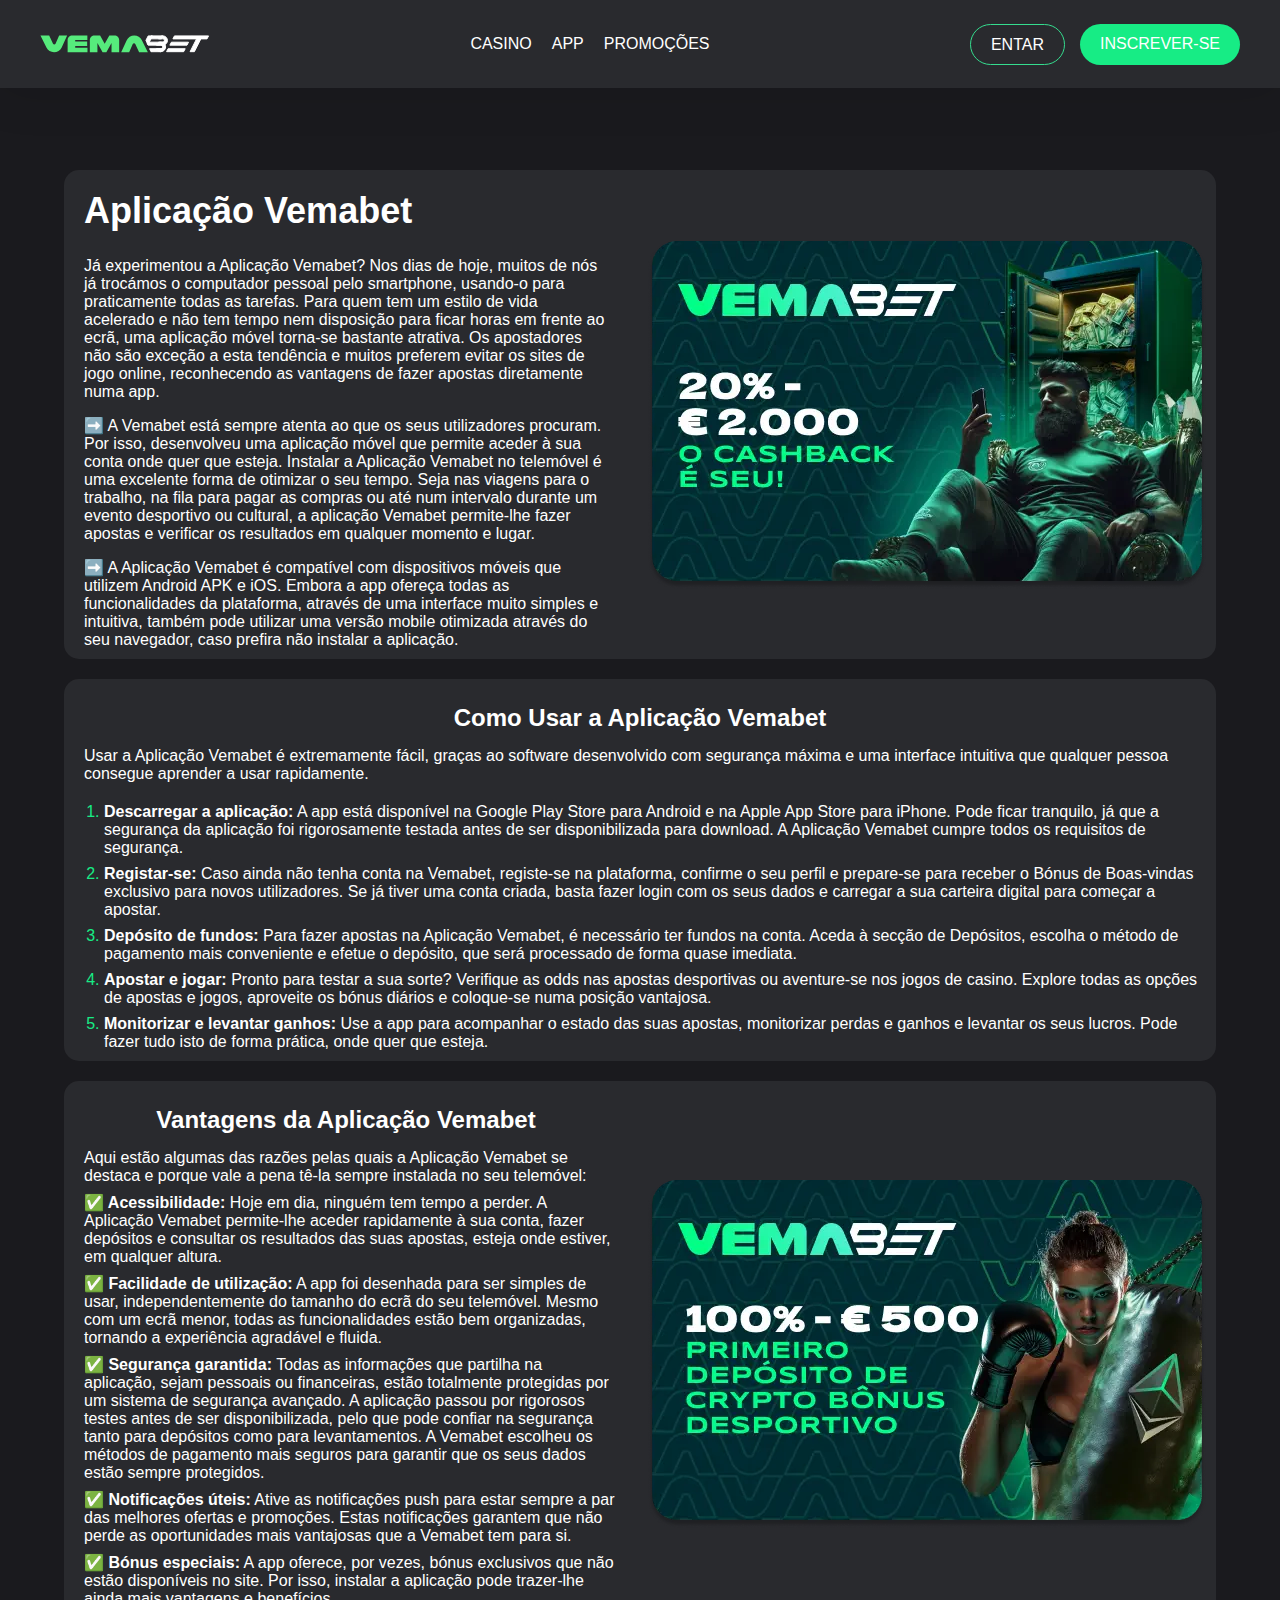
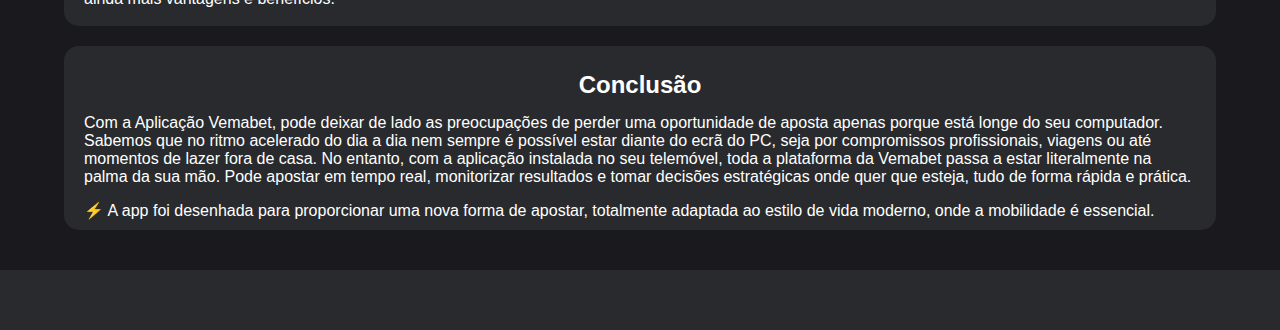
<file: app.html>
<html lang="pt"></html><head><meta charset="UTF-8"><link rel="shortcut icon" href="favicon.02a10f5b.png" type="image/x-icon"><meta name="viewport" content="width=device-width, initial-scale=1.0"><title>Vemabet</title><meta name="description" content="Vemabet"><link rel="canonical" href="https://vema-bet.com/app/"><link rel="stylesheet" href="style.d05fe3ea.css"></head><body> <header class="header"> <div class="wrapper"> <div class="overlay"></div> <div class="header_top"> <button class="logo" onclick="location.href='/'"> <img src="logo.dbd50525.svg" alt="logo" class="logo"> </button> </div> <div class="header_links"> <a href="casino.html">CASINO</a> <a href="app.html">APP</a> <a href="bonus.html">PROMOÇÕES</a> </div> <div class="header_holder"> <div class="search-mobile" style="display:block;"> <a rel="nofollow"> <i class="icon_search"></i> </a> </div> <nav class="header-nav"> <div class="header-nav__inner">  </div> </nav> <a href="/" class="logo"></a> <a href="#" class="device-menu"> <div class="device-menu__inner"> <span></span> <span></span> <span></span> </div> </a> </div> <div> <a class="button logButton" target="_blank" rel="nofollow" href="https://vb.staaqwe.com/pt?partner=p4807p3380p403a&source=sats#registration">Entar</a> <a class="button regButton" target="_blank" rel="nofollow" href="https://vb.staaqwe.com/pt?partner=p4807p3380p403a&source=sats#registration">Inscrever-se</a> </div> </div> </header> <main class="content_page"> <section> <div class="image_container"> <div> <h1>Aplicação Vemabet</h1> <p>Já experimentou a Aplicação Vemabet? Nos dias de hoje, muitos de nós já trocámos o computador pessoal pelo smartphone, usando-o para praticamente todas as tarefas. Para quem tem um estilo de vida acelerado e não tem tempo nem disposição para ficar horas em frente ao ecrã, uma aplicação móvel torna-se bastante atrativa. Os apostadores não são exceção a esta tendência e muitos preferem evitar os sites de jogo online, reconhecendo as vantagens de fazer apostas diretamente numa app.</p> <p>➡️ A Vemabet está sempre atenta ao que os seus utilizadores procuram. Por isso, desenvolveu uma aplicação móvel que permite aceder à sua conta onde quer que esteja. Instalar a Aplicação Vemabet no telemóvel é uma excelente forma de otimizar o seu tempo. Seja nas viagens para o trabalho, na fila para pagar as compras ou até num intervalo durante um evento desportivo ou cultural, a aplicação Vemabet permite-lhe fazer apostas e verificar os resultados em qualquer momento e lugar.</p> <p>➡️ A Aplicação Vemabet é compatível com dispositivos móveis que utilizem Android APK e iOS. Embora a app ofereça todas as funcionalidades da plataforma, através de uma interface muito simples e intuitiva, também pode utilizar uma versão mobile otimizada através do seu navegador, caso prefira não instalar a aplicação.</p> </div> <img src="Cashback.9bb7e7e0.webp" alt="Cashback"> </div> </section> <section> <h2>Como Usar a Aplicação Vemabet</h2> <p>Usar a Aplicação Vemabet é extremamente fácil, graças ao software desenvolvido com segurança máxima e uma interface intuitiva que qualquer pessoa consegue aprender a usar rapidamente.</p> <ol> <li><strong>Descarregar a aplicação:</strong> A app está disponível na Google Play Store para Android e na Apple App Store para iPhone. Pode ficar tranquilo, já que a segurança da aplicação foi rigorosamente testada antes de ser disponibilizada para download. A Aplicação Vemabet cumpre todos os requisitos de segurança.</li> <li><strong>Registar-se:</strong> Caso ainda não tenha conta na Vemabet, registe-se na plataforma, confirme o seu perfil e prepare-se para receber o Bónus de Boas-vindas exclusivo para novos utilizadores. Se já tiver uma conta criada, basta fazer login com os seus dados e carregar a sua carteira digital para começar a apostar.</li> <li><strong>Depósito de fundos:</strong> Para fazer apostas na Aplicação Vemabet, é necessário ter fundos na conta. Aceda à secção de Depósitos, escolha o método de pagamento mais conveniente e efetue o depósito, que será processado de forma quase imediata.</li> <li><strong>Apostar e jogar:</strong> Pronto para testar a sua sorte? Verifique as odds nas apostas desportivas ou aventure-se nos jogos de casino. Explore todas as opções de apostas e jogos, aproveite os bónus diários e coloque-se numa posição vantajosa.</li> <li><strong>Monitorizar e levantar ganhos:</strong> Use a app para acompanhar o estado das suas apostas, monitorizar perdas e ganhos e levantar os seus lucros. Pode fazer tudo isto de forma prática, onde quer que esteja.</li> </ol> </section> <section> <div class="image_container"> <div> <h2>Vantagens da Aplicação Vemabet</h2> <p>Aqui estão algumas das razões pelas quais a Aplicação Vemabet se destaca e porque vale a pena tê-la sempre instalada no seu telemóvel:</p> <ul class="images_list"> <li><strong>✅ Acessibilidade:</strong> Hoje em dia, ninguém tem tempo a perder. A Aplicação Vemabet permite-lhe aceder rapidamente à sua conta, fazer depósitos e consultar os resultados das suas apostas, esteja onde estiver, em qualquer altura.</li> <li><strong>✅ Facilidade de utilização:</strong> A app foi desenhada para ser simples de usar, independentemente do tamanho do ecrã do seu telemóvel. Mesmo com um ecrã menor, todas as funcionalidades estão bem organizadas, tornando a experiência agradável e fluida.</li> <li><strong>✅ Segurança garantida:</strong> Todas as informações que partilha na aplicação, sejam pessoais ou financeiras, estão totalmente protegidas por um sistema de segurança avançado. A aplicação passou por rigorosos testes antes de ser disponibilizada, pelo que pode confiar na segurança tanto para depósitos como para levantamentos. A Vemabet escolheu os métodos de pagamento mais seguros para garantir que os seus dados estão sempre protegidos.</li> <li><strong>✅ Notificações úteis:</strong> Ative as notificações push para estar sempre a par das melhores ofertas e promoções. Estas notificações garantem que não perde as oportunidades mais vantajosas que a Vemabet tem para si.</li> <li><strong>✅ Bónus especiais:</strong> A app oferece, por vezes, bónus exclusivos que não estão disponíveis no site. Por isso, instalar a aplicação pode trazer-lhe ainda mais vantagens e benefícios.</li> </ul> </div> <img src="Crypto desporto.7c4a2f69.webp" alt="desporto"> </div> </section> <section> <h2>Conclusão</h2> <p>Com a Aplicação Vemabet, pode deixar de lado as preocupações de perder uma oportunidade de aposta apenas porque está longe do seu computador. Sabemos que no ritmo acelerado do dia a dia nem sempre é possível estar diante do ecrã do PC, seja por compromissos profissionais, viagens ou até momentos de lazer fora de casa. No entanto, com a aplicação instalada no seu telemóvel, toda a plataforma da Vemabet passa a estar literalmente na palma da sua mão. Pode apostar em tempo real, monitorizar resultados e tomar decisões estratégicas onde quer que esteja, tudo de forma rápida e prática.</p> <p>⚡️ A app foi desenhada para proporcionar uma nova forma de apostar, totalmente adaptada ao estilo de vida moderno, onde a mobilidade é essencial.</p> </section> </main> <footer> </footer> <script type="text/javascript" src="main.926e0d9a.js"></script> </body>
</file>
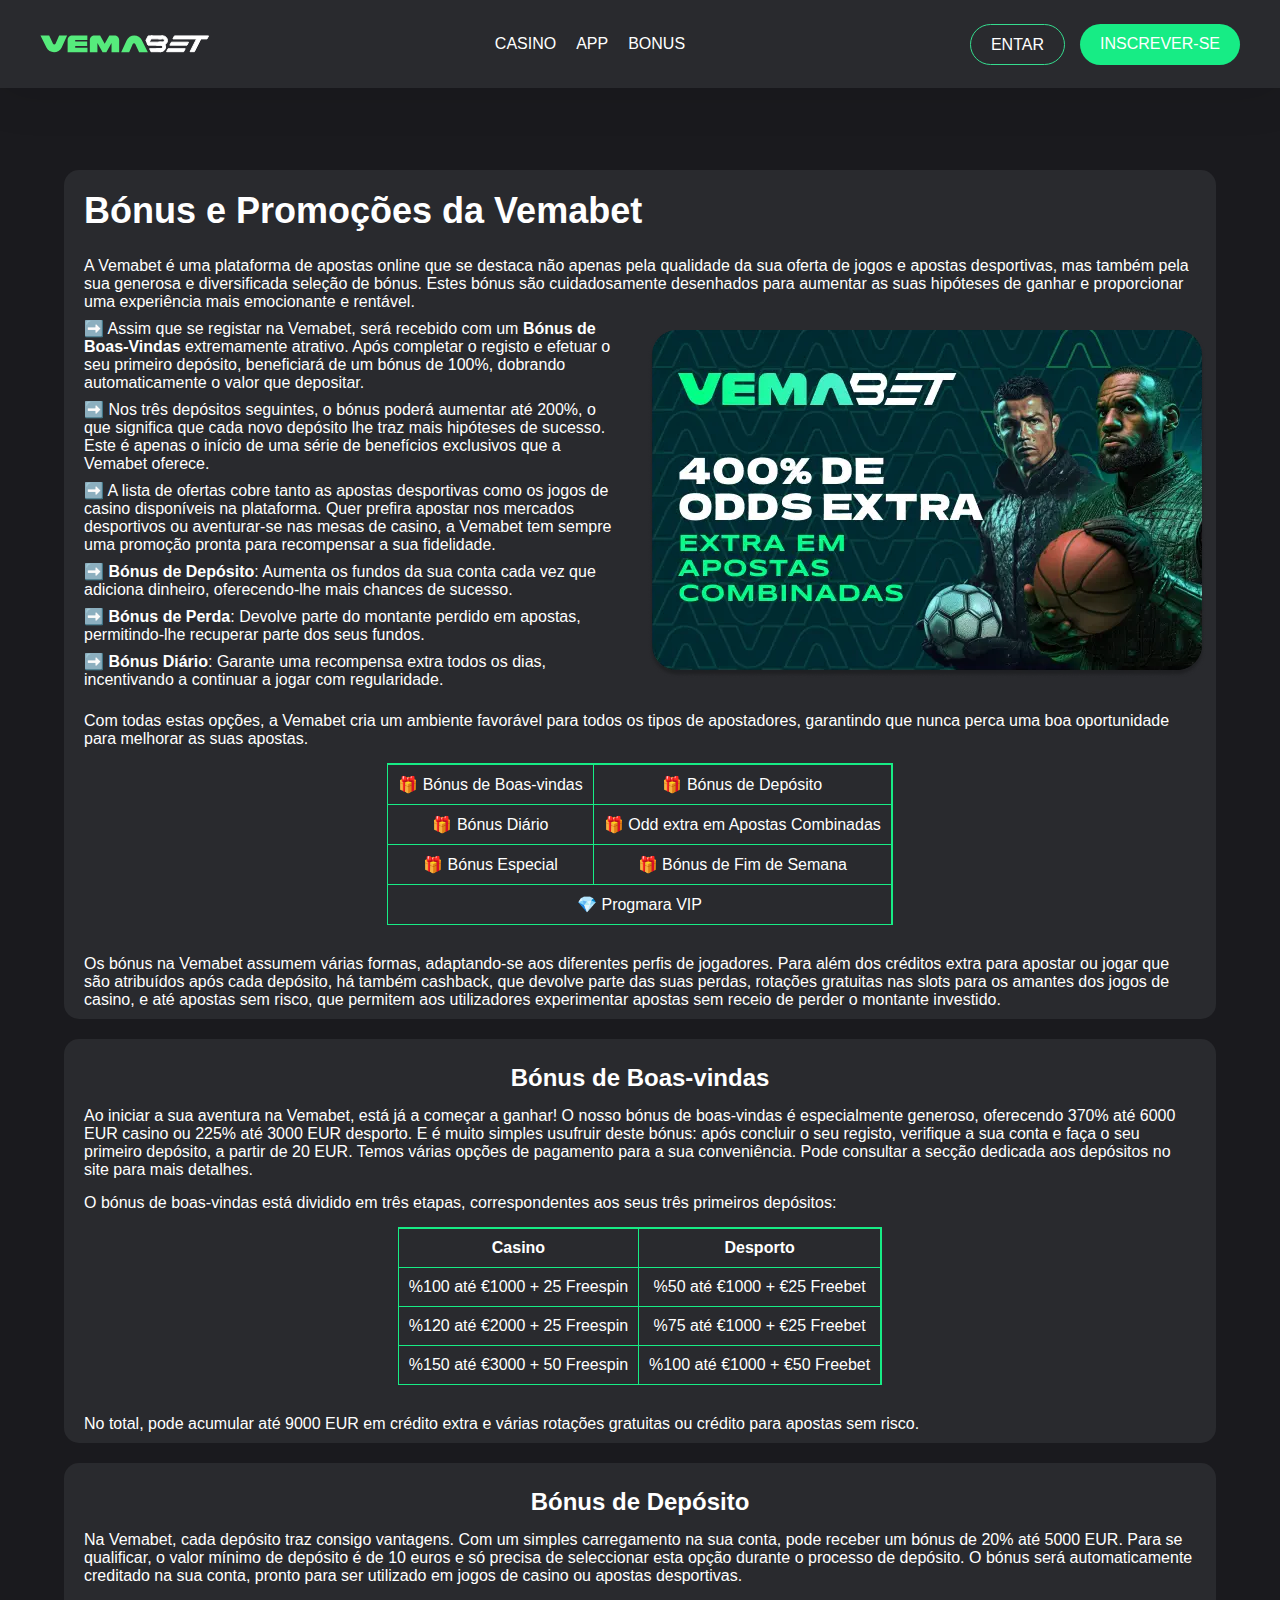
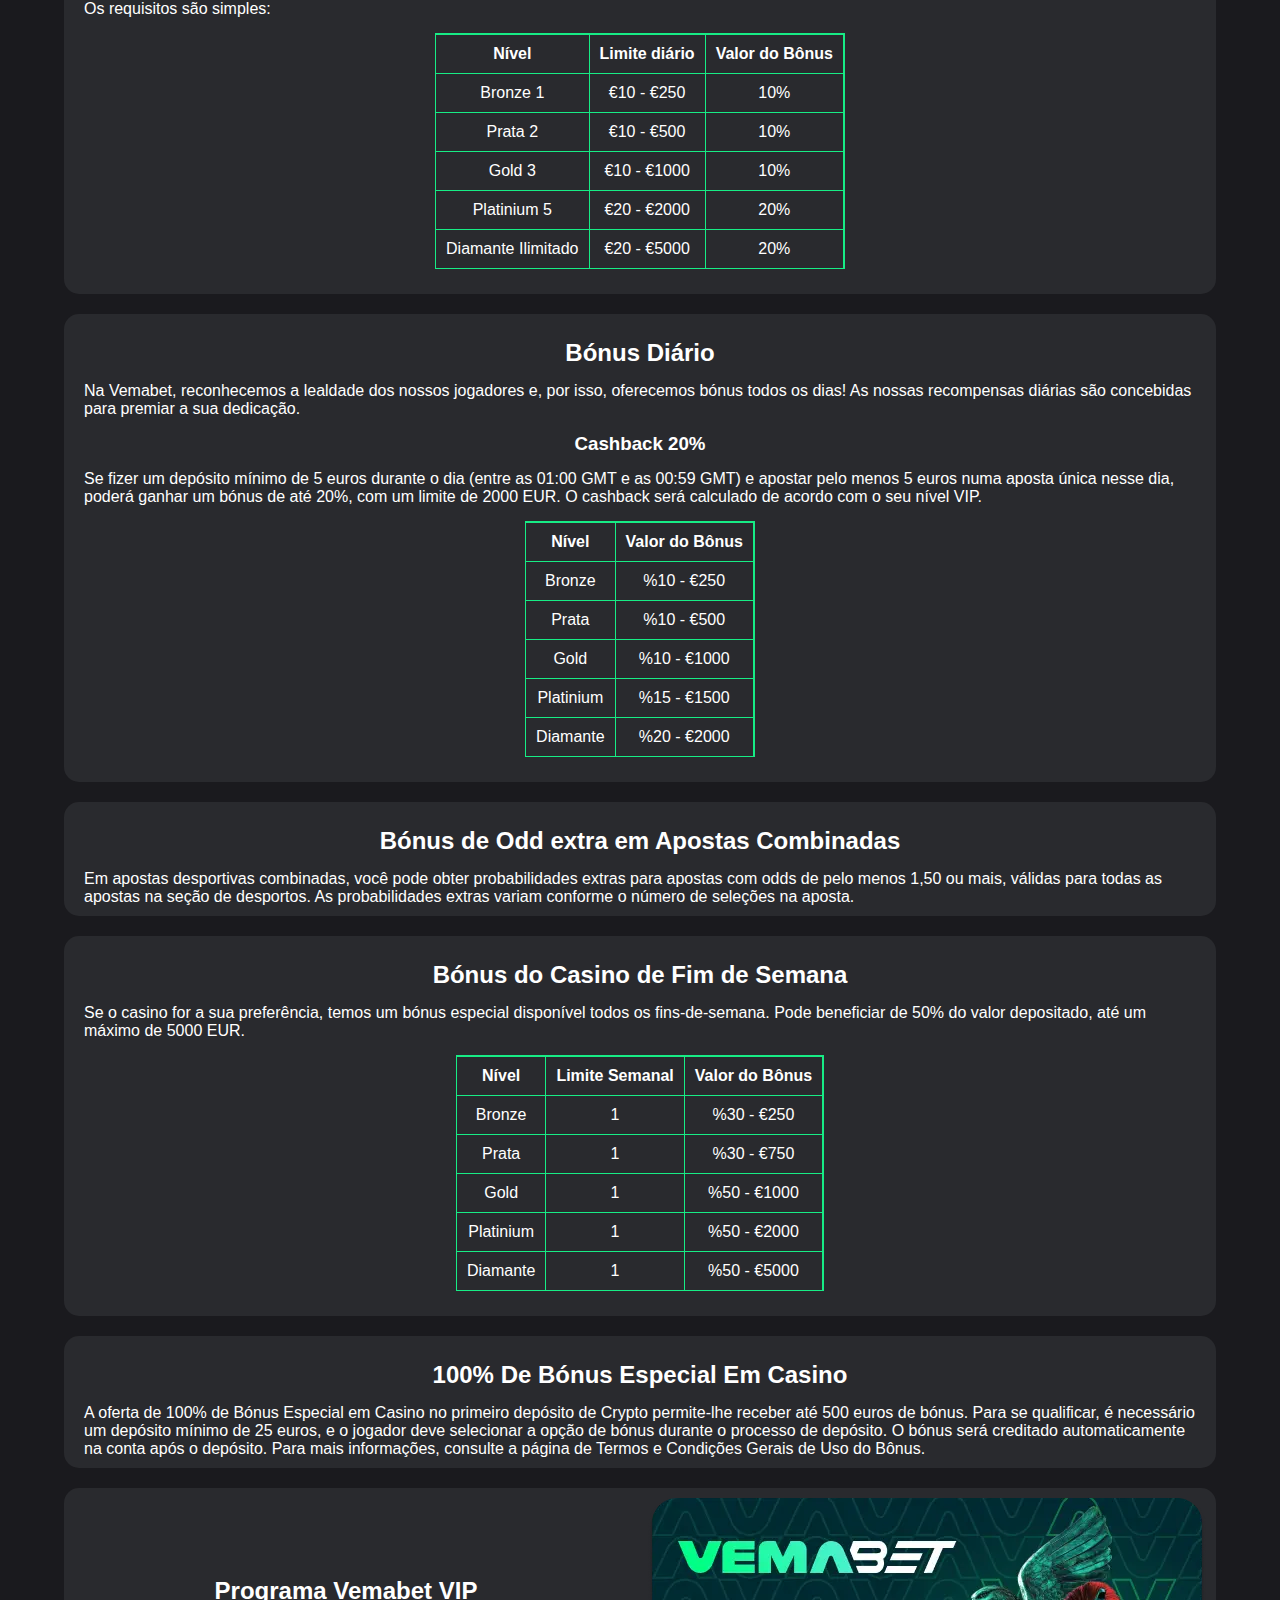
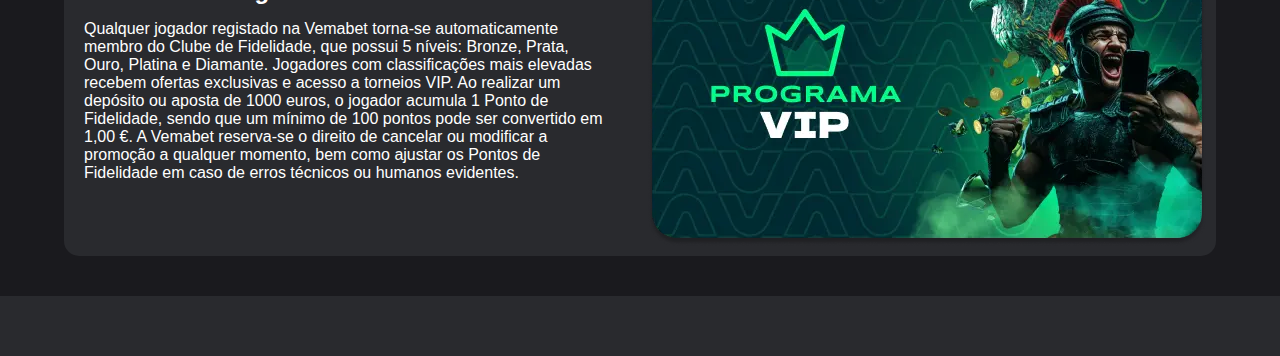
<file: bonus.html>
<html lang="pt"></html><head><meta charset="UTF-8"><link rel="shortcut icon" href="favicon.02a10f5b.png" type="image/x-icon"><meta name="viewport" content="width=device-width, initial-scale=1.0"><title>Vemabet</title><meta name="description" content="Vemabet"><link rel="canonical" href="https://vema-bet.com/bonus/"><link rel="stylesheet" href="style.d05fe3ea.css"></head><body> <header class="header"> <div class="wrapper"> <div class="overlay"></div> <div class="header_top"> <button class="logo" onclick="location.href='/'"> <img src="logo.dbd50525.svg" alt="logo" class="logo"> </button> </div> <div class="header_links"> <a href="casino.html">CASINO</a> <a href="app.html">APP</a> <a href="bonus.html">BONUS</a> </div> <div class="header_holder"> <div class="search-mobile" style="display:block;"> <a rel="nofollow"> <i class="icon_search"></i> </a> </div> <nav class="header-nav"> <div class="header-nav__inner">  </div> </nav> <a href="/" class="logo"></a> <a href="#" class="device-menu"> <div class="device-menu__inner"> <span></span> <span></span> <span></span> </div> </a> </div> <div> <a class="button logButton" target="_blank" rel="nofollow" href="https://vb.staaqwe.com/pt?partner=p4807p3380p403a&source=sats#registration">Entar</a> <a class="button regButton" target="_blank" rel="nofollow" href="https://vb.staaqwe.com/pt?partner=p4807p3380p403a&source=sats#registration">Inscrever-se</a> </div> </div> </header> <main class="content_page"> <section> <h1>Bónus e Promoções da Vemabet</h1> <p>A Vemabet é uma plataforma de apostas online que se destaca não apenas pela qualidade da sua oferta de jogos e apostas desportivas, mas também pela sua generosa e diversificada seleção de bónus. Estes bónus são cuidadosamente desenhados para aumentar as suas hipóteses de ganhar e proporcionar uma experiência mais emocionante e rentável.</p> <div class="image_container"> <div> <ul class="images_list"> <li>➡️ Assim que se registar na Vemabet, será recebido com um <strong>Bónus de Boas-Vindas</strong> extremamente atrativo. Após completar o registo e efetuar o seu primeiro depósito, beneficiará de um bónus de 100%, dobrando automaticamente o valor que depositar.</li> <li>➡️ Nos três depósitos seguintes, o bónus poderá aumentar até 200%, o que significa que cada novo depósito lhe traz mais hipóteses de sucesso. Este é apenas o início de uma série de benefícios exclusivos que a Vemabet oferece.</li> <li>➡️ A lista de ofertas cobre tanto as apostas desportivas como os jogos de casino disponíveis na plataforma. Quer prefira apostar nos mercados desportivos ou aventurar-se nas mesas de casino, a Vemabet tem sempre uma promoção pronta para recompensar a sua fidelidade.</li> <li>➡️ <strong>Bónus de Depósito</strong>: Aumenta os fundos da sua conta cada vez que adiciona dinheiro, oferecendo-lhe mais chances de sucesso.</li> <li>➡️ <strong>Bónus de Perda</strong>: Devolve parte do montante perdido em apostas, permitindo-lhe recuperar parte dos seus fundos.</li> <li>➡️ <strong>Bónus Diário</strong>: Garante uma recompensa extra todos os dias, incentivando a continuar a jogar com regularidade.</li> </ul> </div> <img src="Bonus 400.ee0a231d.webp" alt="bonus"> </div> <p>Com todas estas opções, a Vemabet cria um ambiente favorável para todos os tipos de apostadores, garantindo que nunca perca uma boa oportunidade para melhorar as suas apostas.</p> <div class="table__container"> <table border="1" cellpadding="10"> <tr> <td>🎁 Bónus de Boas-vindas</td> <td>🎁 Bónus de Depósito</td> </tr> <tr> <td>🎁 Bónus Diário</td> <td>🎁 Odd extra em Apostas Combinadas</td> </tr> <tr> <td>🎁 Bónus Especial</td> <td>🎁 Bónus de Fim de Semana</td> </tr> <tr> <td colspan="2">💎 Progmara VIP</td> </tr> </table> </div> <p>Os bónus na Vemabet assumem várias formas, adaptando-se aos diferentes perfis de jogadores. Para além dos créditos extra para apostar ou jogar que são atribuídos após cada depósito, há também cashback, que devolve parte das suas perdas, rotações gratuitas nas slots para os amantes dos jogos de casino, e até apostas sem risco, que permitem aos utilizadores experimentar apostas sem receio de perder o montante investido. </p> </section> <section> <h2>Bónus de Boas-vindas</h2> <p>Ao iniciar a sua aventura na Vemabet, está já a começar a ganhar! O nosso bónus de boas-vindas é especialmente generoso, oferecendo 370% até 6000 EUR casino ou 225% até 3000 EUR desporto. E é muito simples usufruir deste bónus: após concluir o seu registo, verifique a sua conta e faça o seu primeiro depósito, a partir de 20 EUR. Temos várias opções de pagamento para a sua conveniência. Pode consultar a secção dedicada aos depósitos no site para mais detalhes. </p> <p>O bónus de boas-vindas está dividido em três etapas, correspondentes aos seus três primeiros depósitos:</p> <div class="table__container"> <table border="1" cellpadding="10"> <thead> <tr> <th>Casino</th> <th>Desporto</th> </tr> </thead> <tbody> <tr> <td>%100 até €1000 + 25 Freespin</td> <td>%50 até €1000 + €25 Freebet</td> </tr> <tr> <td>%120 até €2000 + 25 Freespin</td> <td>%75 até €1000 + €25 Freebet</td> </tr> <tr> <td>%150 até €3000 + 50 Freespin</td> <td>%100 até €1000 + €50 Freebet</td> </tr> </tbody> </table> </div> <p>No total, pode acumular até 9000 EUR em crédito extra e várias rotações gratuitas ou crédito para apostas sem risco.</p> </section> <section> <h2>Bónus de Depósito</h2> <p>Na Vemabet, cada depósito traz consigo vantagens. Com um simples carregamento na sua conta, pode receber um bónus de 20% até 5000 EUR. Para se qualificar, o valor mínimo de depósito é de 10 euros e só precisa de seleccionar esta opção durante o processo de depósito. O bónus será automaticamente creditado na sua conta, pronto para ser utilizado em jogos de casino ou apostas desportivas.</p> <p>Os requisitos são simples:</p> <div class="table__container"> <table border="1" cellpadding="10"> <thead> <tr> <th>Nível</th> <th>Limite diário</th> <th>Valor do Bônus</th> </tr> </thead> <tbody> <tr> <td>Bronze 1</td> <td>€10 - €250</td> <td>10%</td> </tr> <tr> <td>Prata 2</td> <td>€10 - €500</td> <td>10%</td> </tr> <tr> <td>Gold 3</td> <td>€10 - €1000</td> <td>10%</td> </tr> <tr> <td>Platinium 5</td> <td>€20 - €2000</td> <td>20%</td> </tr> <tr> <td>Diamante Ilimitado</td> <td>€20 - €5000</td> <td>20%</td> </tr> </tbody> </table> </div> </section> <section> <h2>Bónus Diário</h2> <p>Na Vemabet, reconhecemos a lealdade dos nossos jogadores e, por isso, oferecemos bónus todos os dias! As nossas recompensas diárias são concebidas para premiar a sua dedicação.</p> <h3>Cashback 20%</h3> <p>Se fizer um depósito mínimo de 5 euros durante o dia (entre as 01:00 GMT e as 00:59 GMT) e apostar pelo menos 5 euros numa aposta única nesse dia, poderá ganhar um bónus de até 20%, com um limite de 2000 EUR. O cashback será calculado de acordo com o seu nível VIP.</p> <div class="table__container"> <table border="1" cellpadding="10"> <thead> <tr> <th>Nível</th> <th>Valor do Bônus</th> </tr> </thead> <tbody> <tr> <td>Bronze</td> <td>%10 - €250</td> </tr> <tr> <td>Prata</td> <td>%10 - €500</td> </tr> <tr> <td>Gold</td> <td>%10 - €1000</td> </tr> <tr> <td>Platinium</td> <td>%15 - €1500</td> </tr> <tr> <td>Diamante</td> <td>%20 - €2000</td> </tr> </tbody> </table> </div> </section> <section> <h2>Bónus de Odd extra em Apostas Combinadas</h2> <p>Em apostas desportivas combinadas, você pode obter probabilidades extras para apostas com odds de pelo menos 1,50 ou mais, válidas para todas as apostas na seção de desportos. As probabilidades extras variam conforme o número de seleções na aposta.</p> </section> <section> <h2>Bónus do Casino de Fim de Semana</h2> <p>Se o casino for a sua preferência, temos um bónus especial disponível todos os fins-de-semana. Pode beneficiar de 50% do valor depositado, até um máximo de 5000 EUR.</p> <div class="table__container"> <div class="table__container"> <table border="1" cellpadding="10"> <thead> <tr> <th>Nível</th> <th>Limite Semanal</th> <th>Valor do Bônus</th> </tr> </thead> <tbody> <tr> <td>Bronze</td> <td>1</td> <td>%30 - €250</td> </tr> <tr> <td>Prata</td> <td>1</td> <td>%30 - €750</td> </tr> <tr> <td>Gold</td> <td>1</td> <td>%50 - €1000</td> </tr> <tr> <td>Platinium</td> <td>1</td> <td>%50 - €2000</td> </tr> <tr> <td>Diamante</td> <td>1</td> <td>%50 - €5000</td> </tr> </tbody> </table> </div> </div> </section> <section> <h2>100% De Bónus Especial Em Casino</h2> <p>A oferta de 100% de Bónus Especial em Casino no primeiro depósito de Crypto permite-lhe receber até 500 euros de bónus. Para se qualificar, é necessário um depósito mínimo de 25 euros, e o jogador deve selecionar a opção de bónus durante o processo de depósito. O bónus será creditado automaticamente na conta após o depósito. Para mais informações, consulte a página de Termos e Condições Gerais de Uso do Bônus.</p> </section> <section> <div class="image_container"> <div> <h2>Programa Vemabet VIP</h2> <p>Qualquer jogador registado na Vemabet torna-se automaticamente membro do Clube de Fidelidade, que possui 5 níveis: Bronze, Prata, Ouro, Platina e Diamante. Jogadores com classificações mais elevadas recebem ofertas exclusivas e acesso a torneios VIP. Ao realizar um depósito ou aposta de 1000 euros, o jogador acumula 1 Ponto de Fidelidade, sendo que um mínimo de 100 pontos pode ser convertido em 1,00 €. A Vemabet reserva-se o direito de cancelar ou modificar a promoção a qualquer momento, bem como ajustar os Pontos de Fidelidade em caso de erros técnicos ou humanos evidentes. </p> </div> <img src="VIP.b70d64f0.webp" alt="VIP"> </div> </section> </main> <footer> </footer> <script type="text/javascript" src="main.926e0d9a.js"></script> </body>
</file>
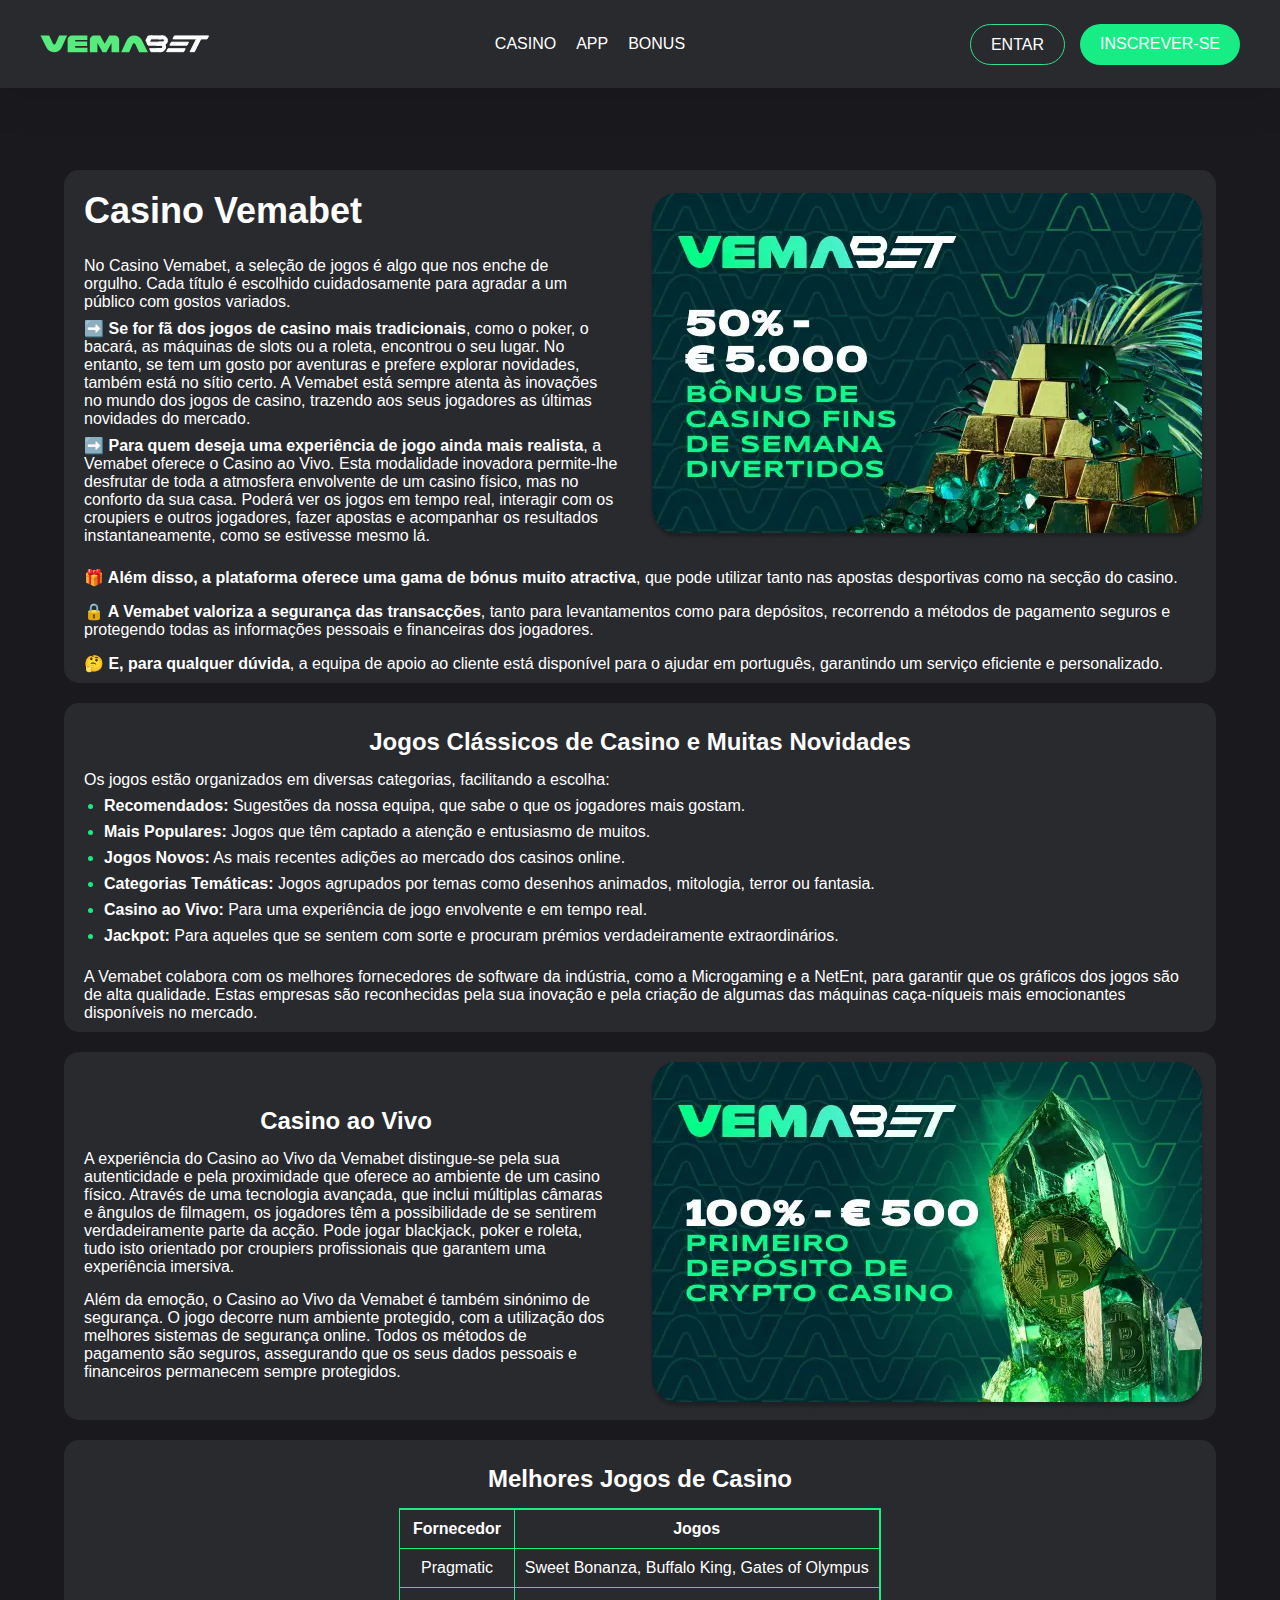
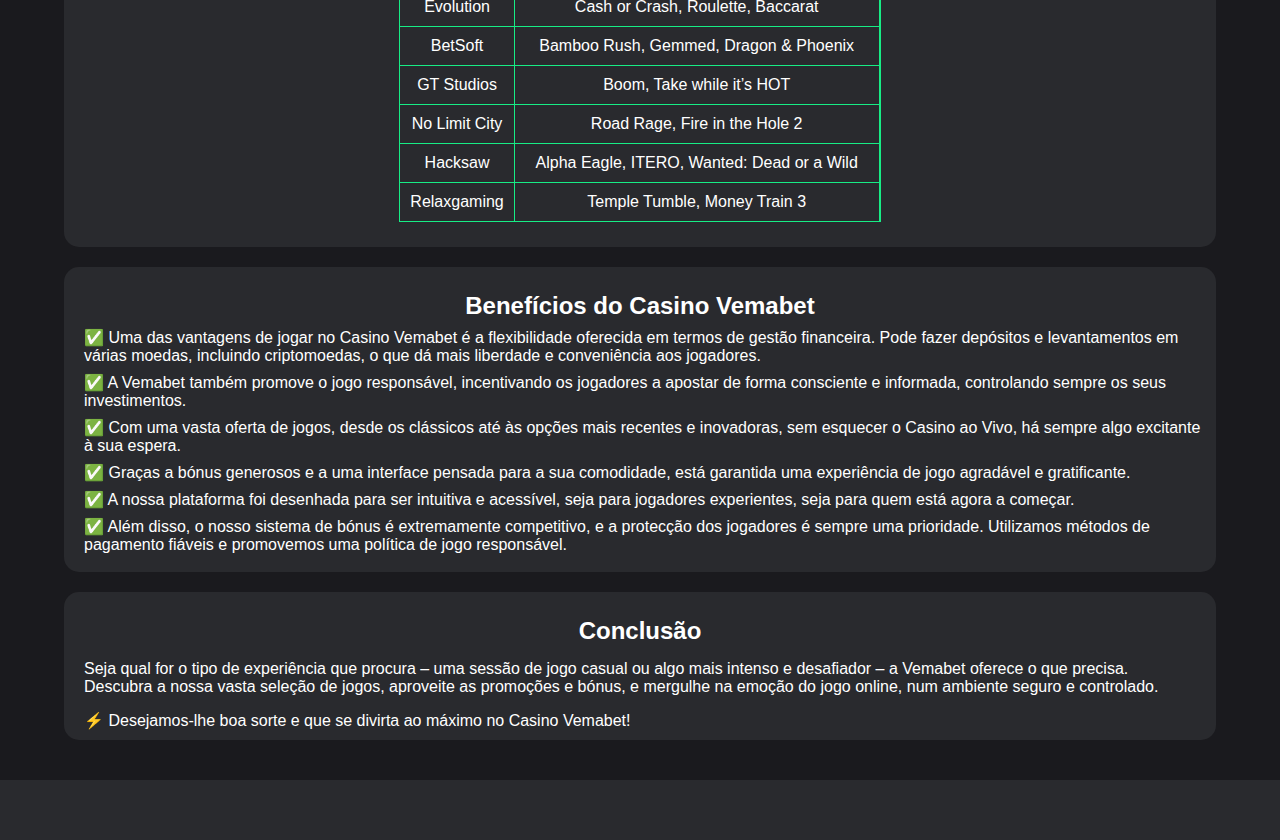
<file: casino.html>
<html lang="pt"><head><meta charset="UTF-8"><link rel="shortcut icon" href="favicon.02a10f5b.png" type="image/x-icon"><meta name="viewport" content="width=device-width, initial-scale=1.0"><title>Vemabet</title><meta name="description" content="Vemabet"><link rel="canonical" href="https://vema-bet.com/casino/"><link rel="stylesheet" href="style.d05fe3ea.css"></head><body> <header class="header"> <div class="wrapper"> <div class="overlay"></div> <div class="header_top"> <button class="logo" onclick="location.href='/'"> <img src="logo.dbd50525.svg" alt="logo" class="logo"> </button> </div> <div class="header_links"> <a href="casino.html">CASINO</a> <a href="app.html">APP</a> <a href="bonus.html">BONUS</a> </div> <div class="header_holder"> <div class="search-mobile" style="display:block;"> <a rel="nofollow"> <i class="icon_search"></i> </a> </div> <nav class="header-nav"> <div class="header-nav__inner">  </div> </nav> <a href="/" class="logo"></a> <a href="#" class="device-menu"> <div class="device-menu__inner"> <span></span> <span></span> <span></span> </div> </a> </div> <div> <a class="button logButton" target="_blank" rel="nofollow" href="https://vb.staaqwe.com/pt?partner=p4807p3380p403a&source=sats#registration">Entar</a> <a class="button regButton" target="_blank" rel="nofollow" href="https://vb.staaqwe.com/pt?partner=p4807p3380p403a&source=sats#registration">Inscrever-se</a> </div> </div> </header> <main class="content_page"> <section> <div class="image_container"> <div> <h1>Casino Vemabet</h1> <p>No Casino Vemabet, a seleção de jogos é algo que nos enche de orgulho. Cada título é escolhido cuidadosamente para agradar a um público com gostos variados.</p> <ul class="images_list"> <li>➡️ <strong>Se for fã dos jogos de casino mais tradicionais</strong>, como o poker, o bacará, as máquinas de slots ou a roleta, encontrou o seu lugar. No entanto, se tem um gosto por aventuras e prefere explorar novidades, também está no sítio certo. A Vemabet está sempre atenta às inovações no mundo dos jogos de casino, trazendo aos seus jogadores as últimas novidades do mercado.</li> <li>➡️ <strong>Para quem deseja uma experiência de jogo ainda mais realista</strong>, a Vemabet oferece o Casino ao Vivo. Esta modalidade inovadora permite-lhe desfrutar de toda a atmosfera envolvente de um casino físico, mas no conforto da sua casa. Poderá ver os jogos em tempo real, interagir com os croupiers e outros jogadores, fazer apostas e acompanhar os resultados instantaneamente, como se estivesse mesmo lá.</li> </ul> </div> <img src="Bonus 50.143b2581.webp" alt="bonus"> </div> <p><strong>🎁 Além disso, a plataforma oferece uma gama de bónus muito atractiva</strong>, que pode utilizar tanto nas apostas desportivas como na secção do casino.</p> <p><strong>🔒 A Vemabet valoriza a segurança das transacções</strong>, tanto para levantamentos como para depósitos, recorrendo a métodos de pagamento seguros e protegendo todas as informações pessoais e financeiras dos jogadores.</p> <p><strong>🤔 E, para qualquer dúvida</strong>, a equipa de apoio ao cliente está disponível para o ajudar em português, garantindo um serviço eficiente e personalizado.</p> </section> <section> <h2>Jogos Clássicos de Casino e Muitas Novidades</h2> <p>Os jogos estão organizados em diversas categorias, facilitando a escolha:</p> <ul> <li><strong>Recomendados:</strong> Sugestões da nossa equipa, que sabe o que os jogadores mais gostam.</li> <li><strong>Mais Populares:</strong> Jogos que têm captado a atenção e entusiasmo de muitos.</li> <li><strong>Jogos Novos:</strong> As mais recentes adições ao mercado dos casinos online.</li> <li><strong>Categorias Temáticas:</strong> Jogos agrupados por temas como desenhos animados, mitologia, terror ou fantasia.</li> <li><strong>Casino ao Vivo:</strong> Para uma experiência de jogo envolvente e em tempo real.</li> <li><strong>Jackpot:</strong> Para aqueles que se sentem com sorte e procuram prémios verdadeiramente extraordinários.</li> </ul> <p>A Vemabet colabora com os melhores fornecedores de software da indústria, como a Microgaming e a NetEnt, para garantir que os gráficos dos jogos são de alta qualidade. Estas empresas são reconhecidas pela sua inovação e pela criação de algumas das máquinas caça-níqueis mais emocionantes disponíveis no mercado.</p> </section> <section> <div class="image_container"> <div> <h2>Casino ao Vivo</h2> <p>A experiência do Casino ao Vivo da Vemabet distingue-se pela sua autenticidade e pela proximidade que oferece ao ambiente de um casino físico. Através de uma tecnologia avançada, que inclui múltiplas câmaras e ângulos de filmagem, os jogadores têm a possibilidade de se sentirem verdadeiramente parte da acção. Pode jogar blackjack, poker e roleta, tudo isto orientado por croupiers profissionais que garantem uma experiência imersiva.</p> <p>Além da emoção, o Casino ao Vivo da Vemabet é também sinónimo de segurança. O jogo decorre num ambiente protegido, com a utilização dos melhores sistemas de segurança online. Todos os métodos de pagamento são seguros, assegurando que os seus dados pessoais e financeiros permanecem sempre protegidos.</p> </div> <img src="Crypto casino.4c196bb3.webp" alt="crypto casino"> </div> </section> <section> <h2>Melhores Jogos de Casino</h2> <div class="table__container"> <table border="1" cellpadding="10" cellspacing="0"> <thead> <tr> <th>Fornecedor</th> <th>Jogos</th> </tr> </thead> <tbody> <tr> <td>Pragmatic</td> <td>Sweet Bonanza, Buffalo King, Gates of Olympus</td> </tr> <tr> <td>Evolution</td> <td>Cash or Crash, Roulette, Baccarat</td> </tr> <tr> <td>BetSoft</td> <td>Bamboo Rush, Gemmed, Dragon & Phoenix</td> </tr> <tr> <td>GT Studios</td> <td>Boom, Take while it’s HOT</td> </tr> <tr> <td>No Limit City</td> <td>Road Rage, Fire in the Hole 2</td> </tr> <tr> <td>Hacksaw</td> <td>Alpha Eagle, ITERO, Wanted: Dead or a Wild</td> </tr> <tr> <td>Relaxgaming</td> <td>Temple Tumble, Money Train 3</td> </tr> </tbody> </table> </div> </section> <section> <h2>Benefícios do Casino Vemabet</h2> <ul class="images_list"> <li>✅ Uma das vantagens de jogar no Casino Vemabet é a flexibilidade oferecida em termos de gestão financeira. Pode fazer depósitos e levantamentos em várias moedas, incluindo criptomoedas, o que dá mais liberdade e conveniência aos jogadores.</li> <li>✅ A Vemabet também promove o jogo responsável, incentivando os jogadores a apostar de forma consciente e informada, controlando sempre os seus investimentos.</li> <li>✅ Com uma vasta oferta de jogos, desde os clássicos até às opções mais recentes e inovadoras, sem esquecer o Casino ao Vivo, há sempre algo excitante à sua espera.</li> <li>✅ Graças a bónus generosos e a uma interface pensada para a sua comodidade, está garantida uma experiência de jogo agradável e gratificante.</li> <li>✅ A nossa plataforma foi desenhada para ser intuitiva e acessível, seja para jogadores experientes, seja para quem está agora a começar.</li> <li>✅ Além disso, o nosso sistema de bónus é extremamente competitivo, e a protecção dos jogadores é sempre uma prioridade. Utilizamos métodos de pagamento fiáveis e promovemos uma política de jogo responsável.</li> </ul> </section> <section> <h2>Conclusão</h2> <p> Seja qual for o tipo de experiência que procura – uma sessão de jogo casual ou algo mais intenso e desafiador – a Vemabet oferece o que precisa. Descubra a nossa vasta seleção de jogos, aproveite as promoções e bónus, e mergulhe na emoção do jogo online, num ambiente seguro e controlado. </p> <p>⚡️ Desejamos-lhe boa sorte e que se divirta ao máximo no Casino Vemabet!</p> </section> </main> <footer> </footer> <script type="text/javascript" src="main.926e0d9a.js"></script> </body></html>
</file>
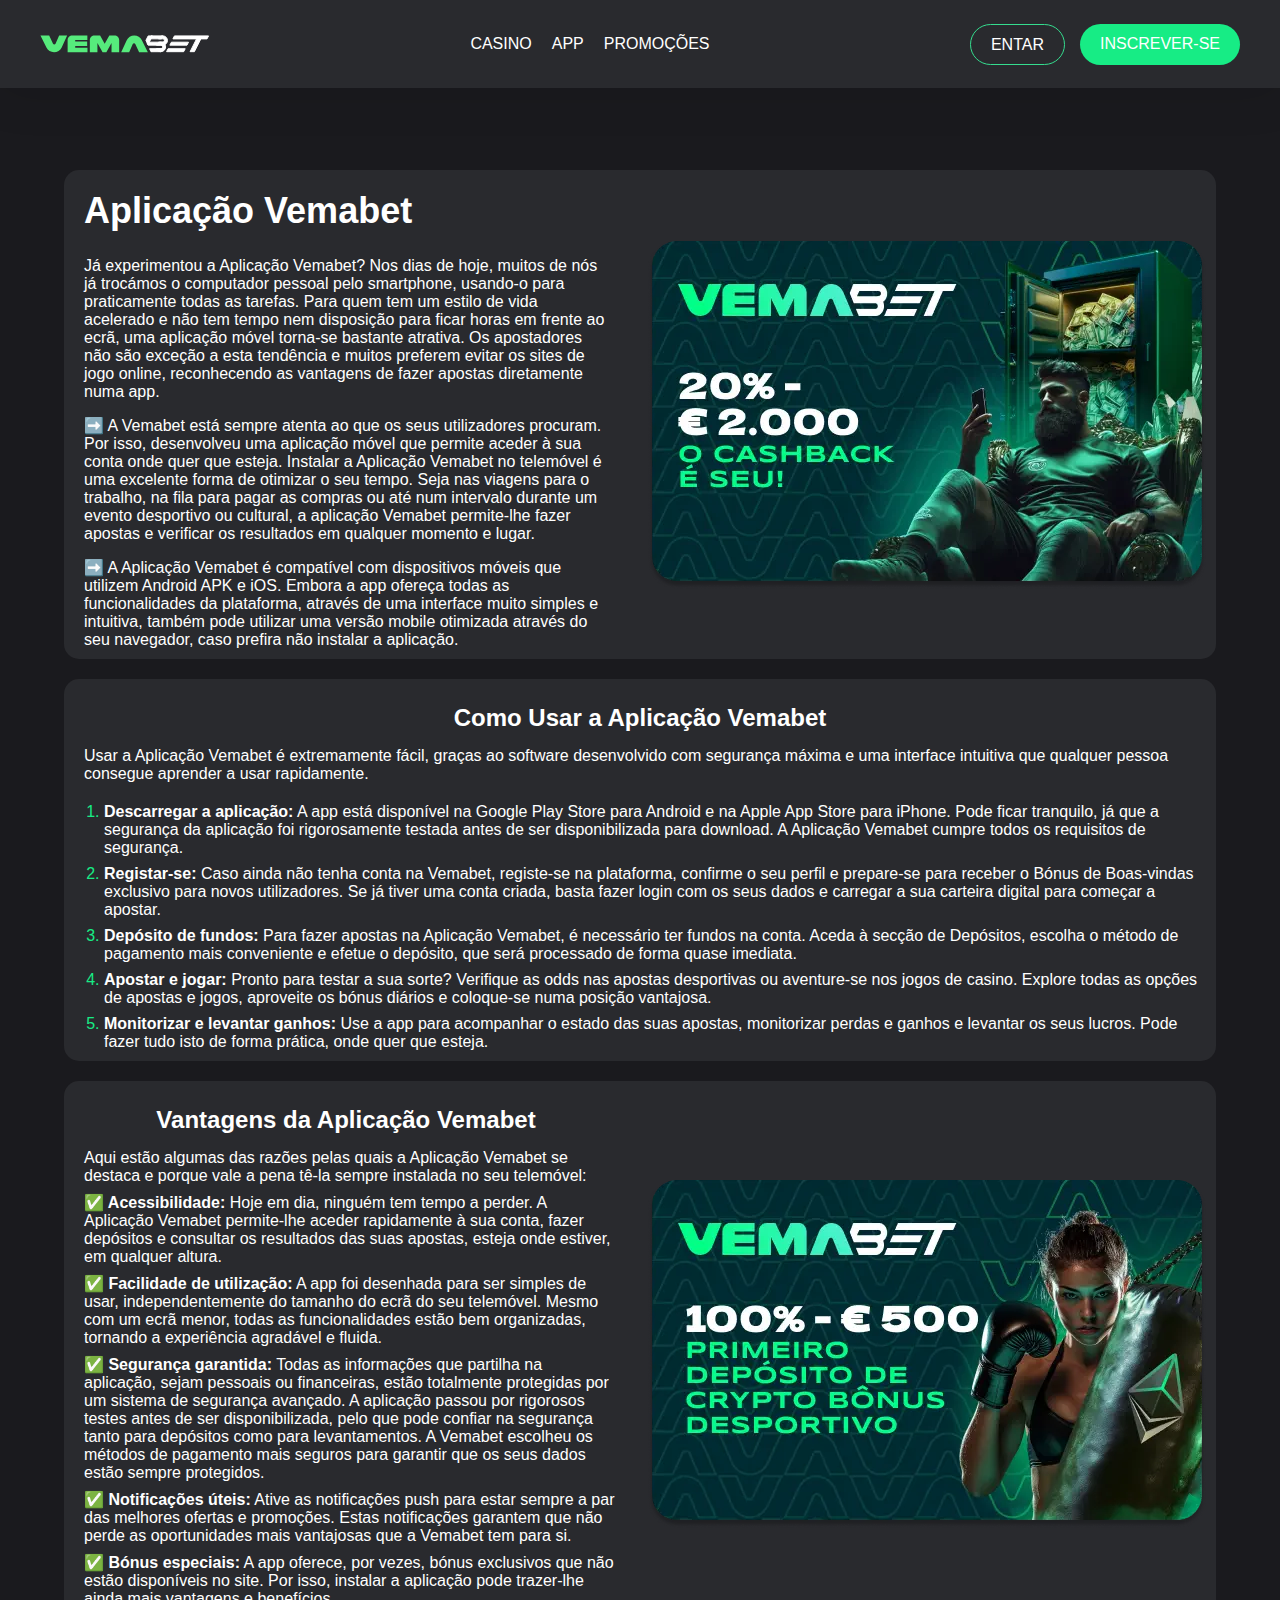
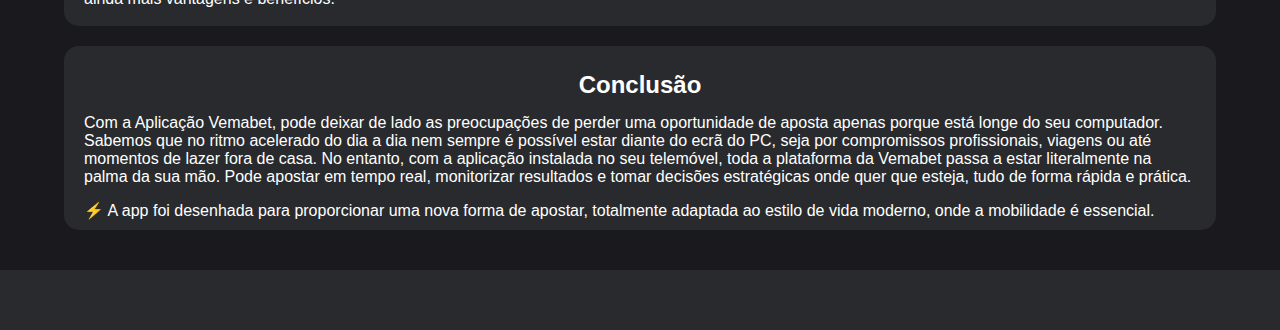
<file: src/app.html>
<html lang="pt"></html>

<head>
  <meta charset="UTF-8">
  <link rel="shortcut icon" href="./images/favicon.png" type="image/x-icon">
  <meta name="viewport" content="width=device-width, initial-scale=1.0">
  <title>Vemabet</title>
  <meta name="description" content="Vemabet">
  <link rel="canonical" href="https://vema-bet.com/app/">
  <link rel="stylesheet" href="styles/style.css">
</head>

<body>
  <header class="header">
    <div class="wrapper">
      <div class="overlay"></div>
      <div class="header_top"> <button class="logo" onclick="location.href='/'">
          <img src="images/logo.svg" alt="logo" class="logo">
        </button>
      </div>
      <div class="header_links">
        <a href="./casino.html">CASINO</a>
        <a href="./app.html">APP</a>
        <a href="./bonus.html">PROMOÇÕES</a>
      </div>
      <div class="header_holder">
        <div class="search-mobile" style="display: block;">
          <a rel="nofollow">
            <i class="icon_search"></i>
          </a>
        </div>
        
        <nav class="header-nav">
          <div class="header-nav__inner">
            <!-- <ul class="header-menu-list">
              <li class="header-menu-item">
                <a href="/">HOME</a>
              </li>
              <li class="header-menu-item">
                <a href="./apostas-desportivas.html">DESPORTOS</a>
              </li>
              <li class="header-menu-item">
                <a href="./casino.html">CASINO</a>
              </li>
              <li class="header-menu-item">
                <a href="./jogos.html">JOGOS</a>
              </li>
              <li class="header-menu-item">
                <a href="./login.html">LOGIN</a>
              </li>
              <li class="header-menu-item">
                <a href="./app.html">APP</a>
              </li>
              <li class="header-menu-item">
                <a href="./bonus.html">PROMOÇÕES</a>
              </li>
              <li class="header-menu-item">
                <a href="./pagamento.html">PAGAMENTO</a>
              </li>
            </ul> -->
            </div>
        </nav>
        <a href="/" class="logo"></a>
        <a href="#" class="device-menu">
          <div class="device-menu__inner">
            <span></span>
            <span></span>
            <span></span>
          </div>
        </a>
      </div>
      <div> <a class="button logButton" target="_blank" rel="nofollow" href="https://vb.staaqwe.com/pt?partner=p4807p3380p403a&source=sats#registration">Entar</a>
         <a class="button regButton" target="_blank" rel="nofollow" href="https://vb.staaqwe.com/pt?partner=p4807p3380p403a&source=sats#registration">Inscrever-se</a> </div>
    </div>
  </header>
  <main class="content_page">
    <section>
      <div class="image_container">
        <div>
          <h1>Aplicação Vemabet</h1>
          <p>Já experimentou a Aplicação Vemabet? Nos dias de hoje, muitos de nós já trocámos o computador pessoal pelo smartphone, usando-o para praticamente todas as tarefas. Para quem tem um estilo de vida acelerado e não tem tempo nem disposição para ficar horas em frente ao ecrã, uma aplicação móvel torna-se bastante atrativa. Os apostadores não são exceção a esta tendência e muitos preferem evitar os sites de jogo online, reconhecendo as vantagens de fazer apostas diretamente numa app.</p>
          <p>➡️ A Vemabet está sempre atenta ao que os seus utilizadores procuram. Por isso, desenvolveu uma aplicação móvel que permite aceder à sua conta onde quer que esteja. Instalar a Aplicação Vemabet no telemóvel é uma excelente forma de otimizar o seu tempo. Seja nas viagens para o trabalho, na fila para pagar as compras ou até num intervalo durante um evento desportivo ou cultural, a aplicação Vemabet permite-lhe fazer apostas e verificar os resultados em qualquer momento e lugar.</p>
          <p>➡️ A Aplicação Vemabet é compatível com dispositivos móveis que utilizem Android APK e iOS. Embora a app ofereça todas as funcionalidades da plataforma, através de uma interface muito simples e intuitiva, também pode utilizar uma versão mobile otimizada através do seu navegador, caso prefira não instalar a aplicação.</p>      
        </div>
        <img src="images/Cashback.webp" alt="Cashback">
      </div>
    </section>
    <section>
      <h2>Como Usar a Aplicação Vemabet</h2>
      <p>Usar a Aplicação Vemabet é extremamente fácil, graças ao software desenvolvido com segurança máxima e uma interface intuitiva que qualquer pessoa consegue aprender a usar rapidamente.</p>
      <ol>
          <li><strong>Descarregar a aplicação:</strong> A app está disponível na Google Play Store para Android e na Apple App Store para iPhone. Pode ficar tranquilo, já que a segurança da aplicação foi rigorosamente testada antes de ser disponibilizada para download. A Aplicação Vemabet cumpre todos os requisitos de segurança.</li>
          <li><strong>Registar-se:</strong> Caso ainda não tenha conta na Vemabet, registe-se na plataforma, confirme o seu perfil e prepare-se para receber o Bónus de Boas-vindas exclusivo para novos utilizadores. Se já tiver uma conta criada, basta fazer login com os seus dados e carregar a sua carteira digital para começar a apostar.</li>
          <li><strong>Depósito de fundos:</strong> Para fazer apostas na Aplicação Vemabet, é necessário ter fundos na conta. Aceda à secção de Depósitos, escolha o método de pagamento mais conveniente e efetue o depósito, que será processado de forma quase imediata.</li>
          <li><strong>Apostar e jogar:</strong> Pronto para testar a sua sorte? Verifique as odds nas apostas desportivas ou aventure-se nos jogos de casino. Explore todas as opções de apostas e jogos, aproveite os bónus diários e coloque-se numa posição vantajosa.</li>
          <li><strong>Monitorizar e levantar ganhos:</strong> Use a app para acompanhar o estado das suas apostas, monitorizar perdas e ganhos e levantar os seus lucros. Pode fazer tudo isto de forma prática, onde quer que esteja.</li>
      </ol>  
    </section>
    <section>
      <div class="image_container">
        <div>
          <h2>Vantagens da Aplicação Vemabet</h2>
          <p>Aqui estão algumas das razões pelas quais a Aplicação Vemabet se destaca e porque vale a pena tê-la sempre instalada no seu telemóvel:</p>
          <ul class="images_list">
              <li><strong>✅ Acessibilidade:</strong> Hoje em dia, ninguém tem tempo a perder. A Aplicação Vemabet permite-lhe aceder rapidamente à sua conta, fazer depósitos e consultar os resultados das suas apostas, esteja onde estiver, em qualquer altura.</li>
              <li><strong>✅ Facilidade de utilização:</strong> A app foi desenhada para ser simples de usar, independentemente do tamanho do ecrã do seu telemóvel. Mesmo com um ecrã menor, todas as funcionalidades estão bem organizadas, tornando a experiência agradável e fluida.</li>
              <li><strong>✅ Segurança garantida:</strong> Todas as informações que partilha na aplicação, sejam pessoais ou financeiras, estão totalmente protegidas por um sistema de segurança avançado. A aplicação passou por rigorosos testes antes de ser disponibilizada, pelo que pode confiar na segurança tanto para depósitos como para levantamentos. A Vemabet escolheu os métodos de pagamento mais seguros para garantir que os seus dados estão sempre protegidos.</li>
              <li><strong>✅ Notificações úteis:</strong> Ative as notificações push para estar sempre a par das melhores ofertas e promoções. Estas notificações garantem que não perde as oportunidades mais vantajosas que a Vemabet tem para si.</li>
              <li><strong>✅ Bónus especiais:</strong> A app oferece, por vezes, bónus exclusivos que não estão disponíveis no site. Por isso, instalar a aplicação pode trazer-lhe ainda mais vantagens e benefícios.</li>
          </ul>
        </div>
        <img src="images/Crypto desporto.webp" alt="desporto">
      </div>
    </section>
    <section>
      <h2>Conclusão</h2>
      <p>Com a Aplicação Vemabet, pode deixar de lado as preocupações de perder uma oportunidade de aposta apenas porque está longe do seu computador. Sabemos que no ritmo acelerado do dia a dia nem sempre é possível estar diante do ecrã do PC, seja por compromissos profissionais, viagens ou até momentos de lazer fora de casa. No entanto, com a aplicação instalada no seu telemóvel, toda a plataforma da Vemabet passa a estar literalmente na palma da sua mão. Pode apostar em tempo real, monitorizar resultados e tomar decisões estratégicas onde quer que esteja, tudo de forma rápida e prática.</p>
      <p>⚡️ A app foi desenhada para proporcionar uma nova forma de apostar, totalmente adaptada ao estilo de vida moderno, onde a mobilidade é essencial.</p>  
    </section>
  </main>
  <footer>
  </footer>

  <script type="text/javascript" src="scripts/main.js"></script>
</body>

</html>
</file>
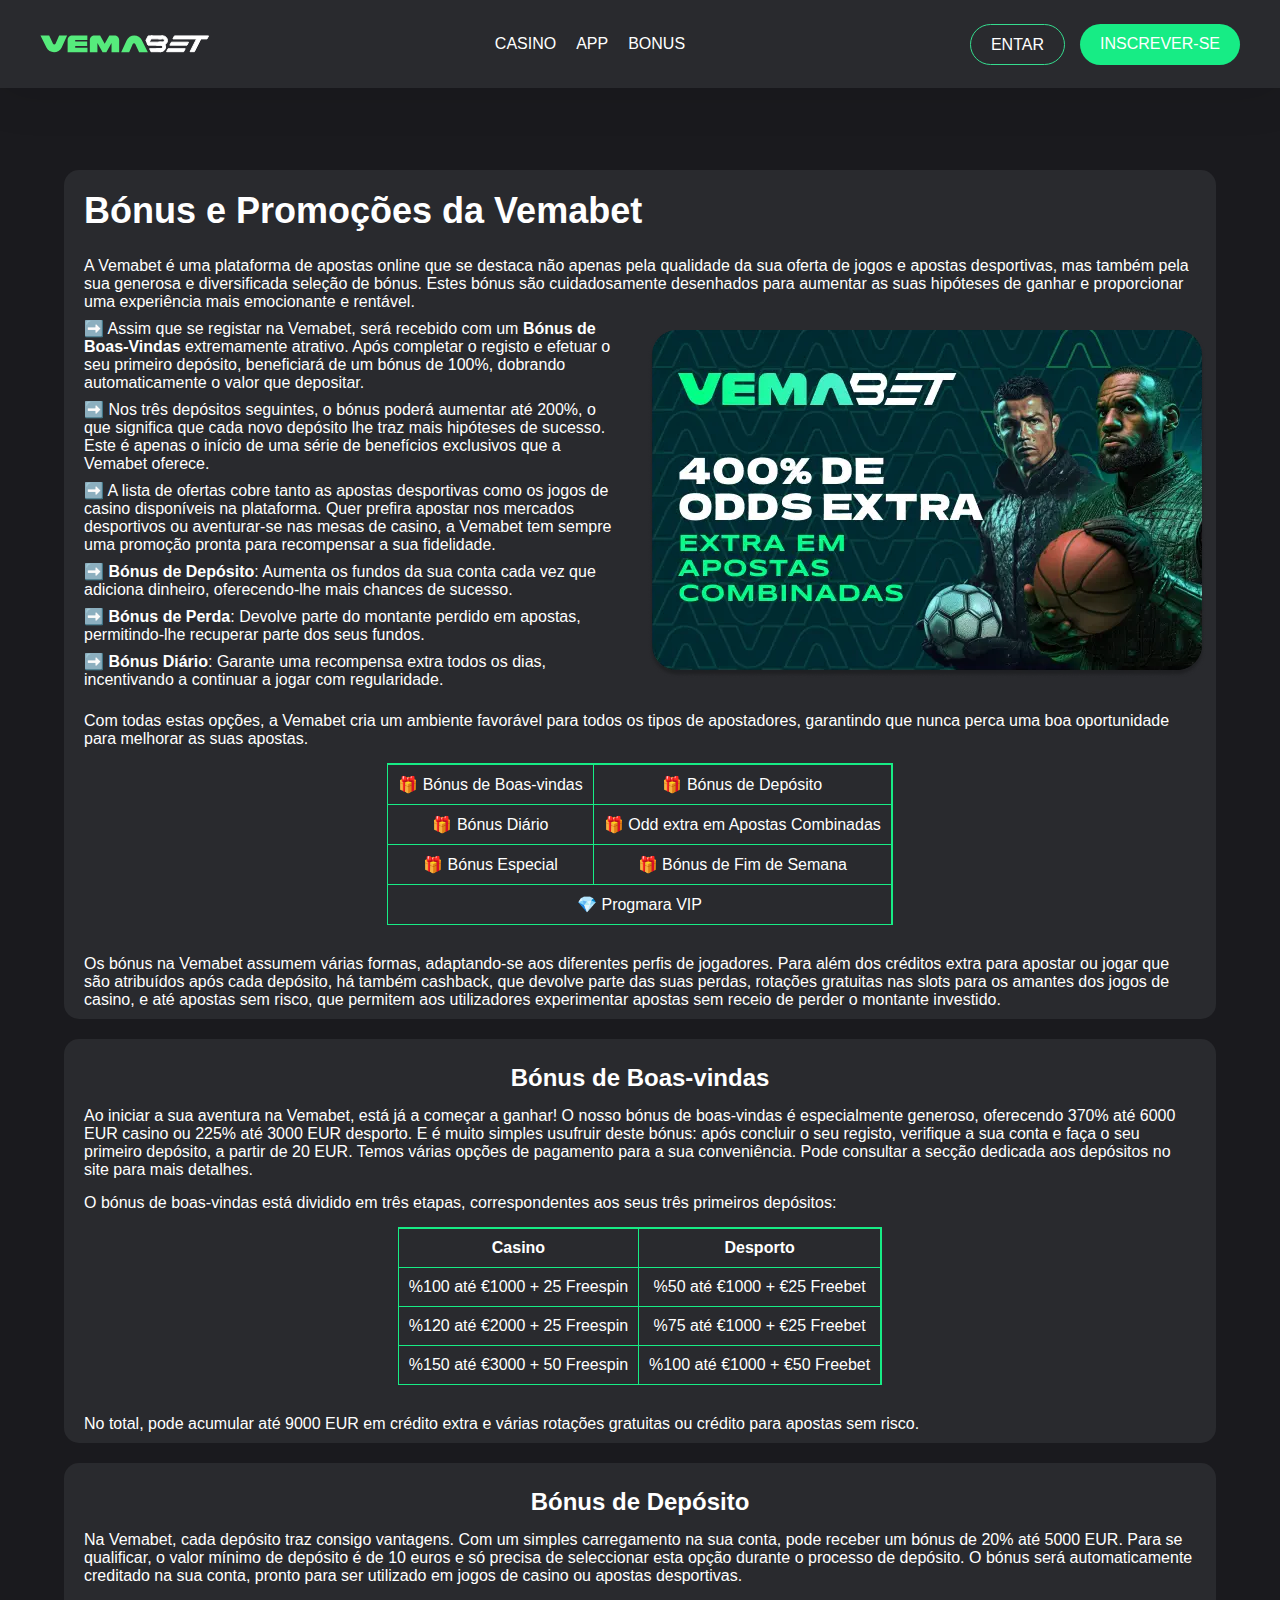
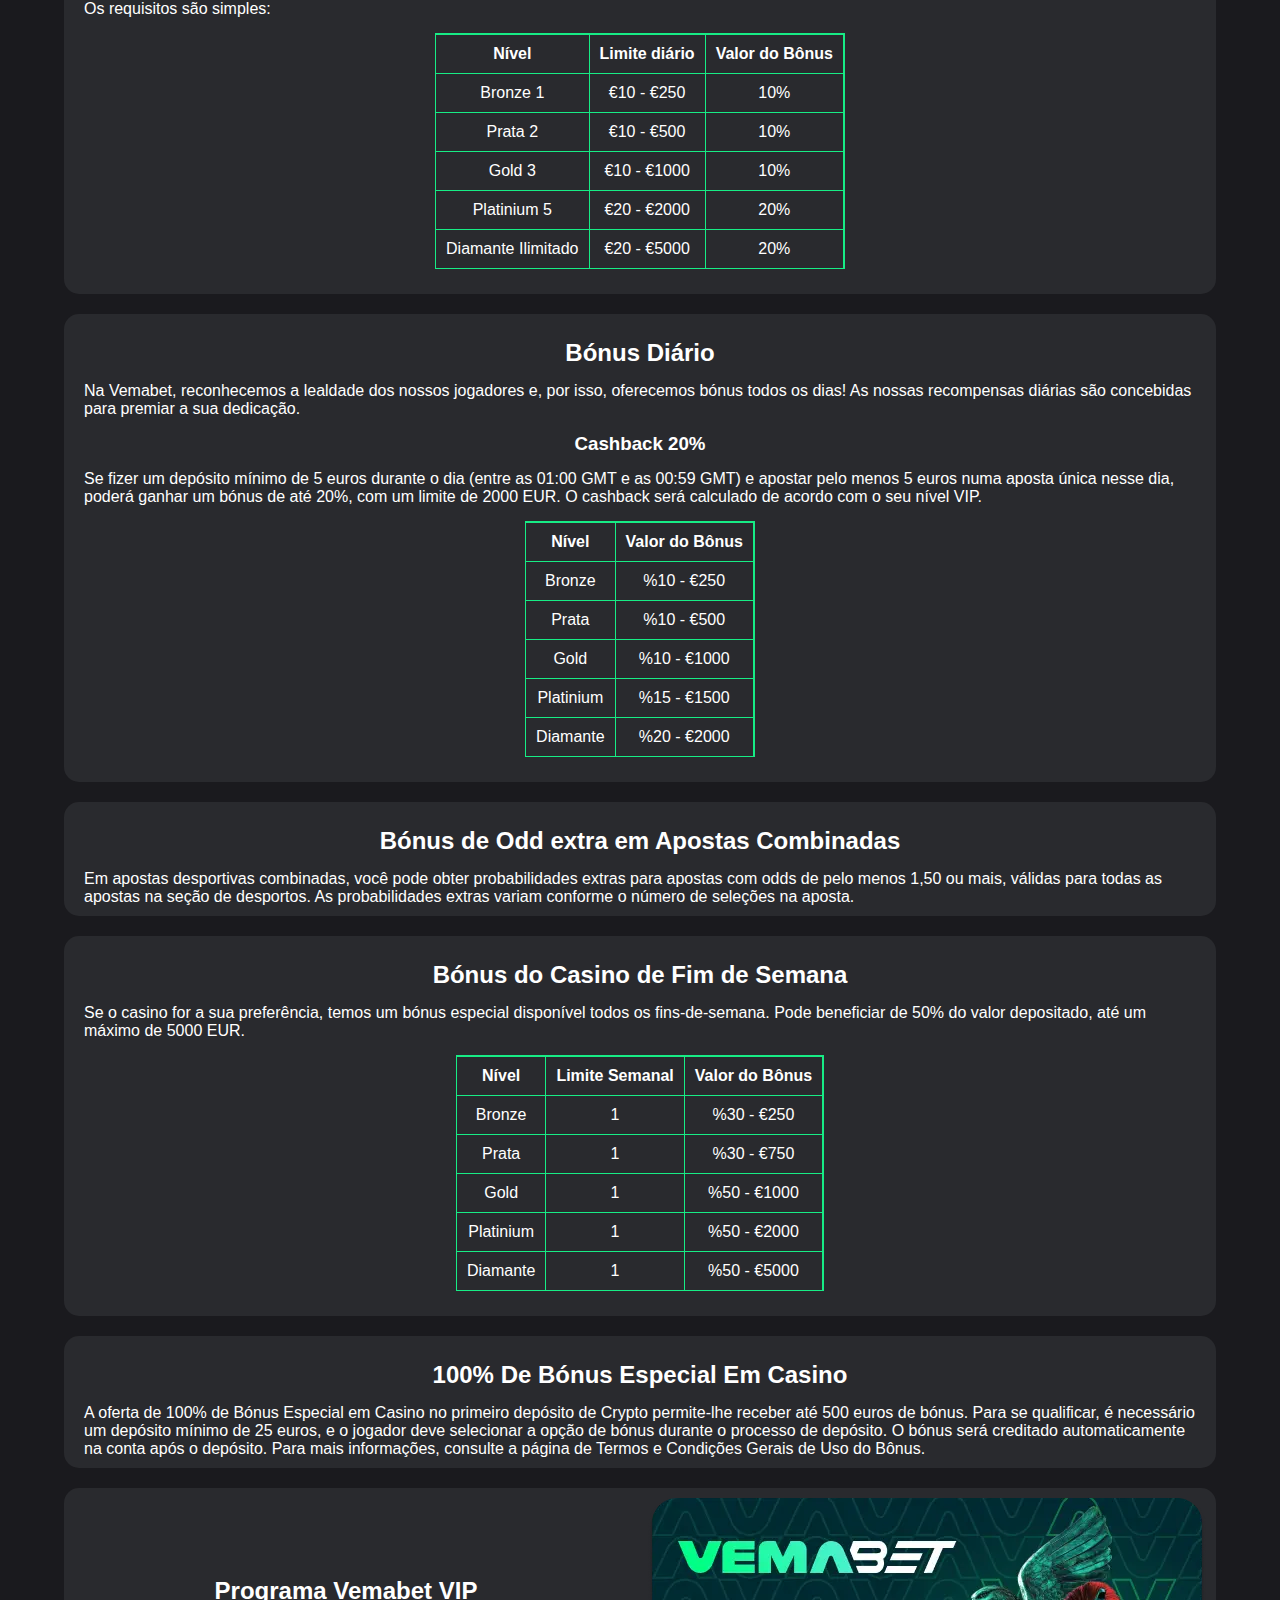
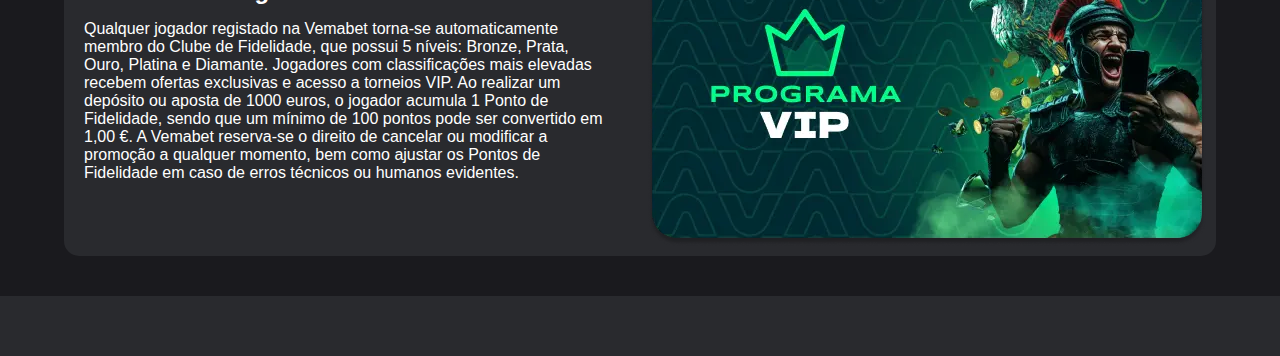
<file: src/bonus.html>
<html lang="pt"></html>

<head>
  <meta charset="UTF-8">
  <link rel="shortcut icon" href="./images/favicon.png" type="image/x-icon">
  <meta name="viewport" content="width=device-width, initial-scale=1.0">
  <title>Vemabet</title>
  <meta name="description" content="Vemabet">
  <link rel="canonical" href="https://vema-bet.com/bonus/">
  <link rel="stylesheet" href="styles/style.css">
</head>

<body>
  <header class="header">
    <div class="wrapper">
      <div class="overlay"></div>
      <div class="header_top"> <button class="logo" onclick="location.href='/'">
          <img src="images/logo.svg" alt="logo" class="logo">
        </button>
      </div>
      <div class="header_links">
        <a href="./casino.html">CASINO</a>
        <a href="./app.html">APP</a>
        <a href="./bonus.html">BONUS</a>
      </div>
      <div class="header_holder">
        <div class="search-mobile" style="display: block;">
          <a rel="nofollow">
            <i class="icon_search"></i>
          </a>
        </div>
        
        <nav class="header-nav">
          <div class="header-nav__inner">
            <!-- <ul class="header-menu-list">
              <li class="header-menu-item">
                <a href="/">HOME</a>
              </li>
              <li class="header-menu-item">
                <a href="./apostas-desportivas.html">DESPORTOS</a>
              </li>
              <li class="header-menu-item">
                <a href="./casino.html">CASINO</a>
              </li>
              <li class="header-menu-item">
                <a href="./jogos.html">JOGOS</a>
              </li>
              <li class="header-menu-item">
                <a href="./login.html">LOGIN</a>
              </li>
              <li class="header-menu-item">
                <a href="./app.html">APP</a>
              </li>
              <li class="header-menu-item">
                <a href="./bonus.html">PROMOÇÕES</a>
              </li>
              <li class="header-menu-item">
                <a href="./pagamento.html">PAGAMENTO</a>
              </li>
            </ul> -->
            </div>
        </nav>
        <a href="/" class="logo"></a>
        <a href="#" class="device-menu">
          <div class="device-menu__inner">
            <span></span>
            <span></span>
            <span></span>
          </div>
        </a>
      </div>
      <div> <a class="button logButton" target="_blank" rel="nofollow" href="https://vb.staaqwe.com/pt?partner=p4807p3380p403a&source=sats#registration">Entar</a>
         <a class="button regButton" target="_blank" rel="nofollow" href="https://vb.staaqwe.com/pt?partner=p4807p3380p403a&source=sats#registration">Inscrever-se</a> </div>
    </div>
  </header>
  <main class="content_page">
    <section>
      <h1>Bónus e Promoções da Vemabet</h1>
      <p>A Vemabet é uma plataforma de apostas online que se destaca não apenas pela qualidade da sua oferta de jogos e apostas desportivas, mas também pela sua generosa e diversificada seleção de bónus. Estes bónus são cuidadosamente desenhados para aumentar as suas hipóteses de ganhar e proporcionar uma experiência mais emocionante e rentável.</p>
      <div class="image_container">
        <div>
          <ul class="images_list">
              <li>➡️ Assim que se registar na Vemabet, será recebido com um <strong>Bónus de Boas-Vindas</strong> extremamente atrativo. Após completar o registo e efetuar o seu primeiro depósito, beneficiará de um bónus de 100%, dobrando automaticamente o valor que depositar.</li>
              <li>➡️ Nos três depósitos seguintes, o bónus poderá aumentar até 200%, o que significa que cada novo depósito lhe traz mais hipóteses de sucesso. Este é apenas o início de uma série de benefícios exclusivos que a Vemabet oferece.</li>
              <li>➡️ A lista de ofertas cobre tanto as apostas desportivas como os jogos de casino disponíveis na plataforma. Quer prefira apostar nos mercados desportivos ou aventurar-se nas mesas de casino, a Vemabet tem sempre uma promoção pronta para recompensar a sua fidelidade.</li>
              <li>➡️ <strong>Bónus de Depósito</strong>: Aumenta os fundos da sua conta cada vez que adiciona dinheiro, oferecendo-lhe mais chances de sucesso.</li>
              <li>➡️ <strong>Bónus de Perda</strong>: Devolve parte do montante perdido em apostas, permitindo-lhe recuperar parte dos seus fundos.</li>
              <li>➡️ <strong>Bónus Diário</strong>: Garante uma recompensa extra todos os dias, incentivando a continuar a jogar com regularidade.</li>
          </ul>
        </div>
        <img src="images/Bonus 400.webp" alt="bonus">
      </div>
      <p>Com todas estas opções, a Vemabet cria um ambiente favorável para todos os tipos de apostadores, garantindo que nunca perca uma boa oportunidade para melhorar as suas apostas.</p>    
      <div class="table__container">
        <table border="1" cellpadding="10">
          <tr>
            <td>🎁 Bónus de Boas-vindas</td>
            <td>🎁 Bónus de Depósito</td>
          </tr>
          <tr>
            <td>🎁 Bónus Diário</td>
            <td>🎁 Odd extra em Apostas Combinadas</td>
          </tr>
          <tr>
            <td>🎁 Bónus Especial</td>
            <td>🎁 Bónus de Fim de Semana</td>
          </tr>
          <tr>
            <td colspan="2">💎 Progmara VIP</td>
          </tr>
        </table>        
      </div>
      <p>Os bónus na Vemabet assumem várias formas, adaptando-se aos diferentes perfis de 
        jogadores. Para além dos créditos extra para apostar ou jogar que são atribuídos após 
        cada depósito, há também cashback, que devolve parte das suas perdas, rotações 
        gratuitas nas slots para os amantes dos jogos de casino, e até apostas sem risco, que 
        permitem aos utilizadores experimentar apostas sem receio de perder o montante 
        investido.
      </p>  
    </section>
    <section>
      <h2>Bónus de Boas-vindas</h2>
      <p>Ao iniciar a sua aventura na Vemabet, está já a começar a ganhar! O nosso bónus de 
      boas-vindas é especialmente generoso, oferecendo 370% até 6000 EUR casino ou 225%
      até 3000 EUR desporto. E é muito simples usufruir deste bónus: após concluir o seu 
      registo, verifique a sua conta e faça o seu primeiro depósito, a partir de 20 EUR. Temos 
      várias opções de pagamento para a sua conveniência. Pode consultar a secção dedicada 
      aos depósitos no site para mais detalhes.
      </p>
      <p>O bónus de boas-vindas está dividido em três etapas, correspondentes aos seus três primeiros depósitos:</p>
      <div class="table__container">
        <table border="1" cellpadding="10">
          <thead>
            <tr>
              <th>Casino</th>
              <th>Desporto</th>
            </tr>
          </thead>
          <tbody>
            <tr>
              <td>%100 até €1000 + 25 Freespin</td>
              <td>%50 até €1000 + €25 Freebet</td>
            </tr>
            <tr>
              <td>%120 até €2000 + 25 Freespin</td>
              <td>%75 até €1000 + €25 Freebet</td>
            </tr>
            <tr>
              <td>%150 até €3000 + 50 Freespin</td>
              <td>%100 até €1000 + €50 Freebet</td>
            </tr>
          </tbody>
        </table>
      </div>
      <p>No total, pode acumular até 9000 EUR em crédito extra e várias rotações gratuitas ou crédito para apostas sem risco.</p>      
    </section>
    <section>
      <h2>Bónus de Depósito</h2>
      <p>Na Vemabet, cada depósito traz consigo vantagens. Com um simples carregamento na 
      sua conta, pode receber um bónus de 20% até 5000 EUR. Para se qualificar, o valor mínimo de depósito é de 10 euros e só precisa de seleccionar esta opção durante o processo de depósito. O bónus será automaticamente creditado na sua conta, pronto para ser utilizado em jogos de casino ou apostas desportivas.</p>
      
      <p>Os requisitos são simples:</p>
      <div class="table__container">
        <table border="1" cellpadding="10">
          <thead>
            <tr>
              <th>Nível</th>
              <th>Limite diário</th>
              <th>Valor do Bônus</th>
            </tr>
          </thead>
          <tbody>
            <tr>
              <td>Bronze 1</td>
              <td>€10 - €250</td>
              <td>10%</td>
            </tr>
            <tr>
              <td>Prata 2</td>
              <td>€10 - €500</td>
              <td>10%</td>
            </tr>
            <tr>
              <td>Gold 3</td>
              <td>€10 - €1000</td>
              <td>10%</td>
            </tr>
            <tr>
              <td>Platinium 5</td>
              <td>€20 - €2000</td>
              <td>20%</td>
            </tr>
            <tr>
              <td>Diamante Ilimitado</td>
              <td>€20 - €5000</td>
              <td>20%</td>
            </tr>
          </tbody>
        </table>  
      </div>
    </section>
    <section>
      <h2>Bónus Diário</h2>
      <p>Na Vemabet, reconhecemos a lealdade dos nossos jogadores e, por isso, oferecemos bónus todos os dias! As nossas recompensas diárias são concebidas para premiar a sua dedicação.</p>      
      <h3>Cashback 20%</h3>
      <p>Se fizer um depósito mínimo de 5 euros durante o dia (entre as 01:00 GMT e as 00:59 GMT) e apostar pelo menos 5 euros numa aposta única nesse dia, poderá ganhar um bónus de até 20%, com um limite de 2000 EUR. O cashback será calculado de acordo com o seu nível VIP.</p>
      <div class="table__container">
        <table border="1" cellpadding="10">
          <thead>
            <tr>
              <th>Nível</th>
              <th>Valor do Bônus</th>
            </tr>
          </thead>
          <tbody>
            <tr>
              <td>Bronze</td>
              <td>%10 - €250</td>
            </tr>
            <tr>
              <td>Prata</td>
              <td>%10 - €500</td>
            </tr>
            <tr>
              <td>Gold</td>
              <td>%10 - €1000</td>
            </tr>
            <tr>
              <td>Platinium</td>
              <td>%15 - €1500</td>
            </tr>
            <tr>
              <td>Diamante</td>
              <td>%20 - €2000</td>
            </tr>
          </tbody>
        </table>  
      </div>      
    </section>
    <section>
      <h2>Bónus de Odd extra em Apostas Combinadas</h2>
      <p>Em apostas desportivas combinadas, você pode obter probabilidades extras para apostas com odds de pelo menos 1,50 ou mais, válidas para todas as apostas na seção de desportos. As probabilidades extras variam conforme o número de seleções na aposta.</p>      
    </section>
    <section>
      <h2>Bónus do Casino de Fim de Semana</h2>
      <p>Se o casino for a sua preferência, temos um bónus especial disponível todos os fins-de-semana. Pode beneficiar de 50% do valor depositado, até um máximo de 5000 EUR.</p>
      <div class="table__container">
        <div class="table__container">
          <table border="1" cellpadding="10">
            <thead>
              <tr>
                <th>Nível</th>
                <th>Limite Semanal</th>
                <th>Valor do Bônus</th>
              </tr>
            </thead>
            <tbody>
              <tr>
                <td>Bronze</td>
                <td>1</td>
                <td>%30 - €250</td>
              </tr>
              <tr>
                <td>Prata</td>
                <td>1</td>
                <td>%30 - €750</td>
              </tr>
              <tr>
                <td>Gold</td>
                <td>1</td>
                <td>%50 - €1000</td>
              </tr>
              <tr>
                <td>Platinium</td>
                <td>1</td>
                <td>%50 - €2000</td>
              </tr>
              <tr>
                <td>Diamante</td>
                <td>1</td>
                <td>%50 - €5000</td>
              </tr>
            </tbody>
          </table>  
        </div>  
      </div>      
    </section>
    <section>
      <h2>100% De Bónus Especial Em Casino</h2>
<p>A oferta de 100% de Bónus Especial em Casino no primeiro depósito de Crypto permite-lhe receber até 500 euros de bónus. Para se qualificar, é necessário um depósito mínimo de 25 euros, e o jogador deve selecionar a opção de bónus durante o processo de depósito. O bónus será creditado automaticamente na conta após o depósito. Para mais informações, consulte a página de Termos e Condições Gerais de Uso do Bônus.</p>

    </section>
    <section>
      <div class="image_container">
        <div>
          <h2>Programa Vemabet VIP</h2>
          <p>Qualquer jogador registado na Vemabet torna-se automaticamente membro do Clube de
            Fidelidade, que possui 5 níveis: Bronze, Prata, Ouro, Platina e Diamante. Jogadores 
            com classificações mais elevadas recebem ofertas exclusivas e acesso a torneios VIP. 
            Ao realizar um depósito ou aposta de 1000 euros, o jogador acumula 1 Ponto de 
            Fidelidade, sendo que um mínimo de 100 pontos pode ser convertido em 1,00 €. A 
            Vemabet reserva-se o direito de cancelar ou modificar a promoção a qualquer momento,
            bem como ajustar os Pontos de Fidelidade em caso de erros técnicos ou humanos 
            evidentes.
          </p>  
        </div>
        <img src="images/VIP.webp" alt="VIP">
      </div>
    </section>
  </main>
  <footer>
  </footer>

  <script type="text/javascript" src="scripts/main.js"></script>
</body>

</html>
</file>
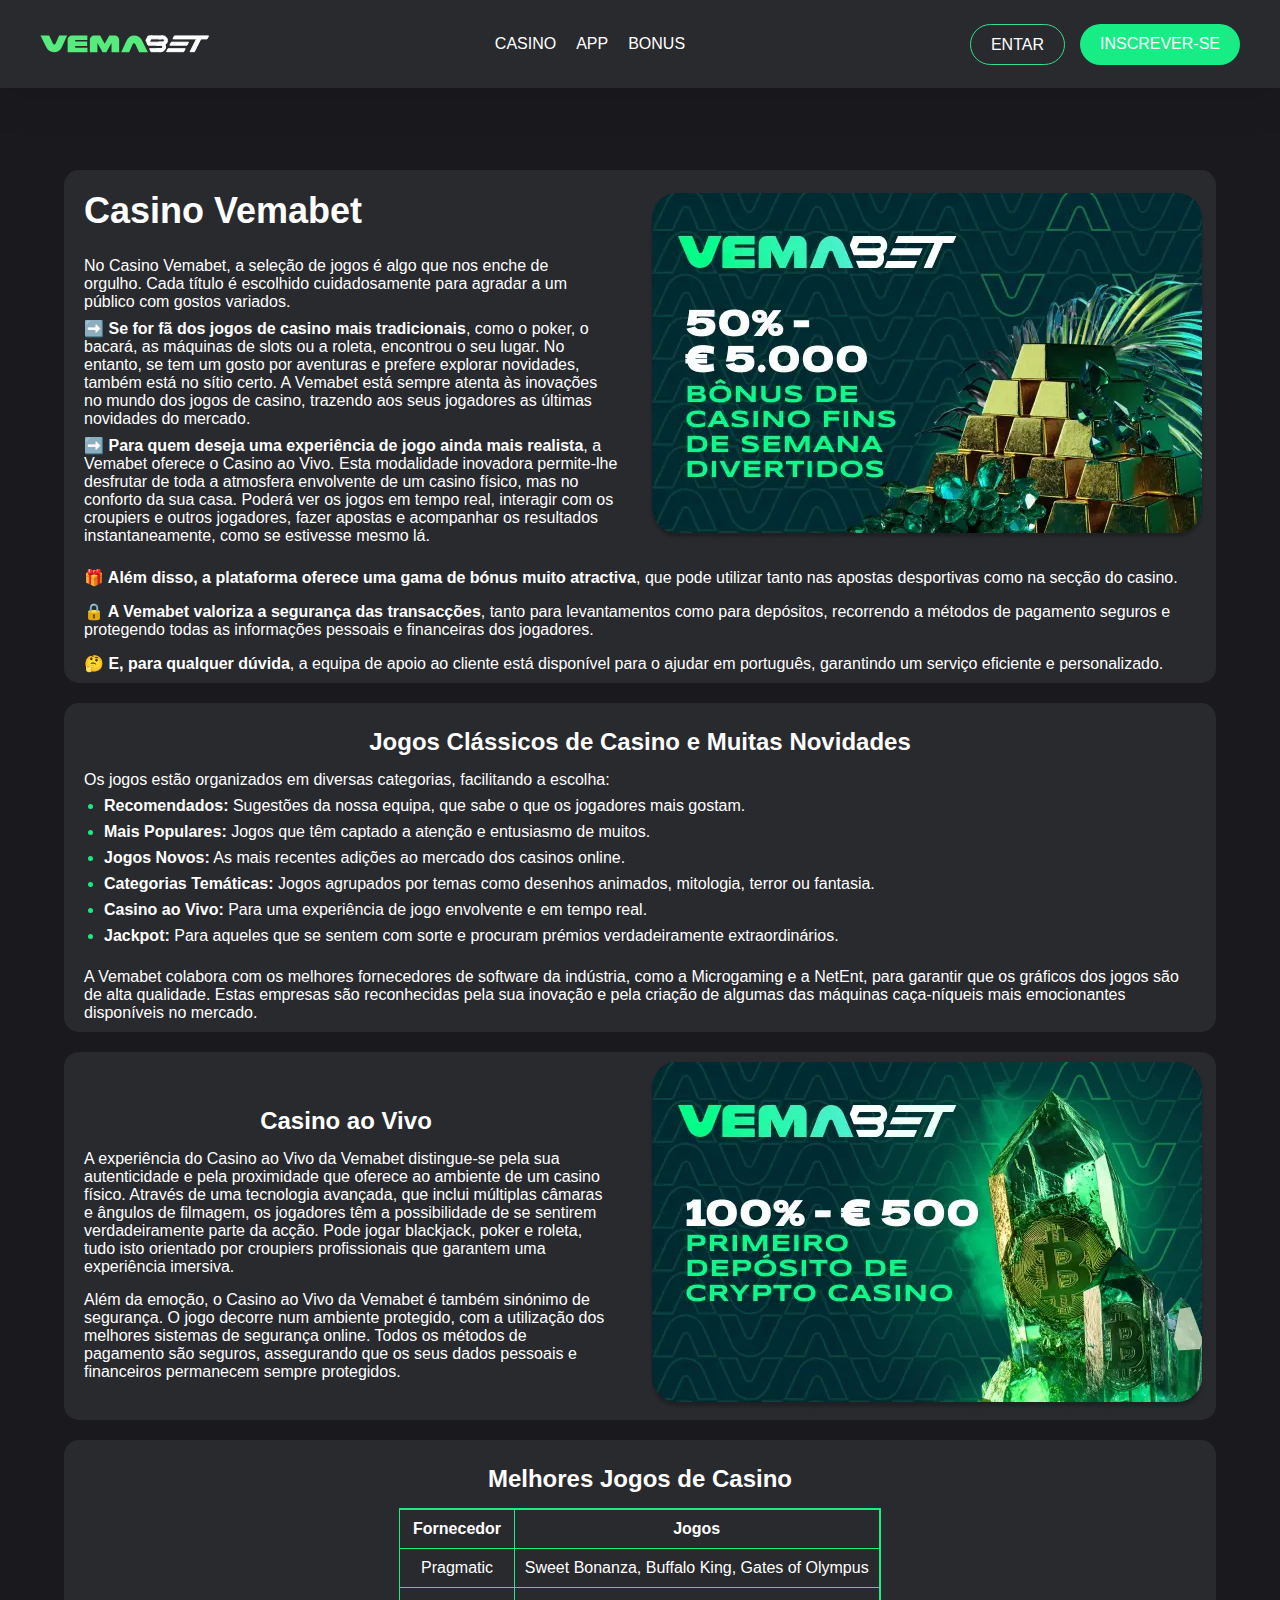
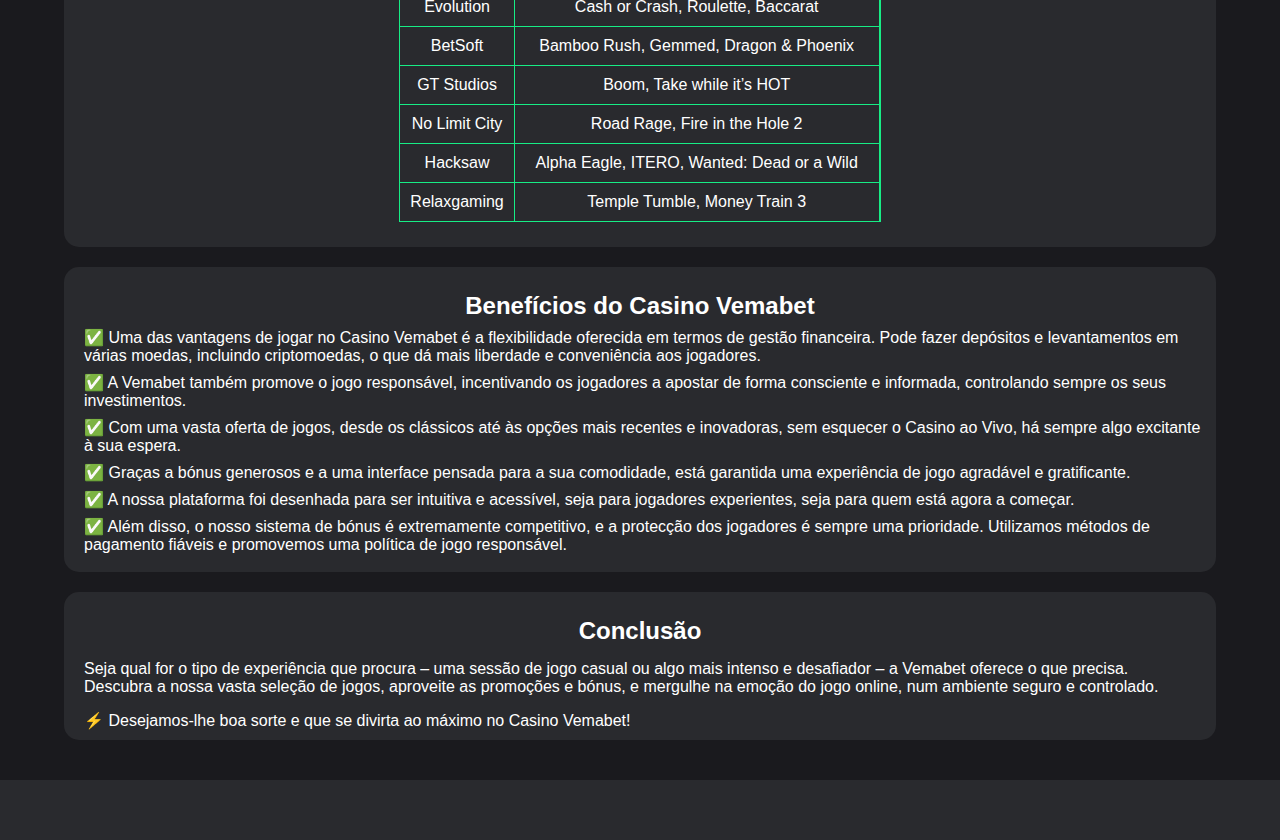
<file: src/casino.html>
<html lang="pt">

<head>
  <meta charset="UTF-8">
  <link rel="shortcut icon" href="./images/favicon.png" type="image/x-icon">
  <meta name="viewport" content="width=device-width, initial-scale=1.0">
  <title>Vemabet</title>
  <meta name="description" content="Vemabet">
  <link rel="canonical" href="https://vema-bet.com/casino/">
  <link rel="stylesheet" href="styles/style.css">
</head>

<body>
  <header class="header">
    <div class="wrapper">
      <div class="overlay"></div>
      <div class="header_top"> <button class="logo" onclick="location.href='/'">
          <img src="images/logo.svg" alt="logo" class="logo">
        </button>
      </div>
      <div class="header_links">
        <a href="./casino.html">CASINO</a>
        <a href="./app.html">APP</a>
        <a href="./bonus.html">BONUS</a>
      </div>
      <div class="header_holder">
        <div class="search-mobile" style="display: block;">
          <a rel="nofollow">
            <i class="icon_search"></i>
          </a>
        </div>
        
        <nav class="header-nav">
          <div class="header-nav__inner">
            <!-- <ul class="header-menu-list">
              <li class="header-menu-item">
                <a href="/">HOME</a>
              </li>
              <li class="header-menu-item">
                <a href="./apostas-desportivas.html">DESPORTOS</a>
              </li>
              <li class="header-menu-item">
                <a href="./casino.html">CASINO</a>
              </li>
              <li class="header-menu-item">
                <a href="./jogos.html">JOGOS</a>
              </li>
              <li class="header-menu-item">
                <a href="./login.html">LOGIN</a>
              </li>
              <li class="header-menu-item">
                <a href="./app.html">APP</a>
              </li>
              <li class="header-menu-item">
                <a href="./bonus.html">PROMOÇÕES</a>
              </li>
              <li class="header-menu-item">
                <a href="./pagamento.html">PAGAMENTO</a>
              </li>
            </ul> -->
            </div>
        </nav>
        <a href="/" class="logo"></a>
        <a href="#" class="device-menu">
          <div class="device-menu__inner">
            <span></span>
            <span></span>
            <span></span>
          </div>
        </a>
      </div>
      <div> <a class="button logButton" target="_blank" rel="nofollow" href="https://vb.staaqwe.com/pt?partner=p4807p3380p403a&source=sats#registration">Entar</a>
         <a class="button regButton" target="_blank" rel="nofollow" href="https://vb.staaqwe.com/pt?partner=p4807p3380p403a&source=sats#registration">Inscrever-se</a> </div>
    </div>
  </header>
  <main class="content_page">
    <section>
      <div class="image_container">
        <div>
          <h1>Casino Vemabet</h1>
          <p>No Casino Vemabet, a seleção de jogos é algo que nos enche de orgulho. Cada título é escolhido cuidadosamente para agradar a um público com gostos variados.</p>
          <ul class="images_list">
            <li>➡️ <strong>Se for fã dos jogos de casino mais tradicionais</strong>, como o poker, o bacará, as máquinas de slots ou a roleta, encontrou o seu lugar. No entanto, se tem um gosto por aventuras e prefere explorar novidades, também está no sítio certo. A Vemabet está sempre atenta às inovações no mundo dos jogos de casino, trazendo aos seus jogadores as últimas novidades do mercado.</li>
            <li>➡️ <strong>Para quem deseja uma experiência de jogo ainda mais realista</strong>, a Vemabet oferece o Casino ao Vivo. Esta modalidade inovadora permite-lhe desfrutar de toda a atmosfera envolvente de um casino físico, mas no conforto da sua casa. Poderá ver os jogos em tempo real, interagir com os croupiers e outros jogadores, fazer apostas e acompanhar os resultados instantaneamente, como se estivesse mesmo lá.</li>
          </ul>
        </div>
        <img src="images/Bonus 50.webp" alt="bonus">
      </div>
      <p><strong>🎁 Além disso, a plataforma oferece uma gama de bónus muito atractiva</strong>, que pode utilizar tanto nas apostas desportivas como na secção do casino.</p>
      <p><strong>🔒 A Vemabet valoriza a segurança das transacções</strong>, tanto para levantamentos como para depósitos, recorrendo a métodos de pagamento seguros e protegendo todas as informações pessoais e financeiras dos jogadores.</p>
      <p><strong>🤔 E, para qualquer dúvida</strong>, a equipa de apoio ao cliente está disponível para o ajudar em português, garantindo um serviço eficiente e personalizado.</p>          
    </section>
    <section>
      <h2>Jogos Clássicos de Casino e Muitas Novidades</h2>
<p>Os jogos estão organizados em diversas categorias, facilitando a escolha:</p>
<ul>
    <li><strong>Recomendados:</strong> Sugestões da nossa equipa, que sabe o que os jogadores mais gostam.</li>
    <li><strong>Mais Populares:</strong> Jogos que têm captado a atenção e entusiasmo de muitos.</li>
    <li><strong>Jogos Novos:</strong> As mais recentes adições ao mercado dos casinos online.</li>
    <li><strong>Categorias Temáticas:</strong> Jogos agrupados por temas como desenhos animados, mitologia, terror ou fantasia.</li>
    <li><strong>Casino ao Vivo:</strong> Para uma experiência de jogo envolvente e em tempo real.</li>
    <li><strong>Jackpot:</strong> Para aqueles que se sentem com sorte e procuram prémios verdadeiramente extraordinários.</li>
</ul>

<p>A Vemabet colabora com os melhores fornecedores de software da indústria, como a Microgaming e a NetEnt, para garantir que os gráficos dos jogos são de alta qualidade. Estas empresas são reconhecidas pela sua inovação e pela criação de algumas das máquinas caça-níqueis mais emocionantes disponíveis no mercado.</p>

    </section>
    <section>
      <div class="image_container">
        <div>
          <h2>Casino ao Vivo</h2>
          <p>A experiência do Casino ao Vivo da Vemabet distingue-se pela sua autenticidade e pela proximidade que oferece ao ambiente de um casino físico. Através de uma tecnologia avançada, que inclui múltiplas câmaras e ângulos de filmagem, os jogadores têm a possibilidade de se sentirem verdadeiramente parte da acção. Pode jogar blackjack, poker e roleta, tudo isto orientado por croupiers profissionais que garantem uma experiência imersiva.</p>

          <p>Além da emoção, o Casino ao Vivo da Vemabet é também sinónimo de segurança. O jogo decorre num ambiente protegido, com a utilização dos melhores sistemas de segurança online. Todos os métodos de pagamento são seguros, assegurando que os seus dados pessoais e financeiros permanecem sempre protegidos.</p>
        </div>
        <img src="images/Crypto casino.webp" alt="crypto casino">
      </div>
    </section>
    <section>
      <h2>Melhores Jogos de Casino</h2>
      <div class="table__container">
        <table border="1" cellpadding="10" cellspacing="0">
          <thead>
              <tr>
                  <th>Fornecedor</th>
                  <th>Jogos</th>
              </tr>
          </thead>
          <tbody>
              <tr>
                  <td>Pragmatic</td>
                  <td>Sweet Bonanza, Buffalo King, Gates of Olympus</td>
              </tr>
              <tr>
                  <td>Evolution</td>
                  <td>Cash or Crash, Roulette, Baccarat</td>
              </tr>
              <tr>
                  <td>BetSoft</td>
                  <td>Bamboo Rush, Gemmed, Dragon & Phoenix</td>
              </tr>
              <tr>
                  <td>GT Studios</td>
                  <td>Boom, Take while it’s HOT</td>
              </tr>
              <tr>
                  <td>No Limit City</td>
                  <td>Road Rage, Fire in the Hole 2</td>
              </tr>
              <tr>
                  <td>Hacksaw</td>
                  <td>Alpha Eagle, ITERO, Wanted: Dead or a Wild</td>
              </tr>
              <tr>
                  <td>Relaxgaming</td>
                  <td>Temple Tumble, Money Train 3</td>
              </tr>
          </tbody>
      </table>      
      </div>
    </section>
    <section>
      <h2>Benefícios do Casino Vemabet</h2>
      <ul class="images_list">
          <li>✅ Uma das vantagens de jogar no Casino Vemabet é a flexibilidade oferecida em termos de gestão financeira. Pode fazer depósitos e levantamentos em várias moedas, incluindo criptomoedas, o que dá mais liberdade e conveniência aos jogadores.</li>
          <li>✅ A Vemabet também promove o jogo responsável, incentivando os jogadores a apostar de forma consciente e informada, controlando sempre os seus investimentos.</li>
          <li>✅ Com uma vasta oferta de jogos, desde os clássicos até às opções mais recentes e inovadoras, sem esquecer o Casino ao Vivo, há sempre algo excitante à sua espera.</li>
          <li>✅ Graças a bónus generosos e a uma interface pensada para a sua comodidade, está garantida uma experiência de jogo agradável e gratificante.</li>
          <li>✅ A nossa plataforma foi desenhada para ser intuitiva e acessível, seja para jogadores experientes, seja para quem está agora a começar.</li>
          <li>✅ Além disso, o nosso sistema de bónus é extremamente competitivo, e a protecção dos jogadores é sempre uma prioridade. Utilizamos métodos de pagamento fiáveis e promovemos uma política de jogo responsável.</li>
      </ul>      
    </section>
    <section>
      <h2>Conclusão</h2>
      <p>
          Seja qual for o tipo de experiência que procura – uma sessão de jogo casual ou algo mais intenso e desafiador – a Vemabet oferece o que precisa. Descubra a nossa vasta seleção de jogos, aproveite as promoções e bónus, e mergulhe na emoção do jogo online, num ambiente seguro e controlado.
      </p>
      <p>⚡️ Desejamos-lhe boa sorte e que se divirta ao máximo no Casino Vemabet!</p>      
    </section>
  </main>
  <footer>
  </footer>

  <script type="text/javascript" src="scripts/main.js"></script>
</body>

</html>
</file>
<file: style.d05fe3ea.css>
*{box-sizing:border-box;scroll-behavior:smooth;font-family:Lucida Sans Unicode,Lucida Grande,sans-serif}a,body,button,h1,h2,h3,h4,h5,h6,html,img,li,ol,p,table,td,th,tr,ul{margin:0;padding:0}ul{display:flex;flex-direction:column;gap:8px;padding-left:30px;margin:8px 0}body{background:#1a1a1e}h1{padding:10px;font-size:36px}.check_container p{display:flex;align-items:center}.check{height:30px;margin-right:10px}header{padding:8px 0;position:fixed;width:100%;background-color:#292a2e;z-index:9;box-shadow:0 0 50px 5px rgba(0,0,0,.1)}.wrapper{width:85%;margin:0 auto;gap:20px}.header_top,.wrapper{display:flex;align-items:center;justify-content:space-between}.logo{line-height:1}button{cursor:pointer;background-color:transparent;border:none;display:flex;box-shadow:none;width:100%;transition:.3s}.logo img{width:170px}.menuDesktop{display:flex;justify-content:center;overflow-y:hidden}.overlay{display:none;width:100%;height:100vh;background:rgba(0,0,0,.5);position:absolute;top:0;left:0;z-index:9}.menuDesktop li{display:inline-block;margin:0 10px}.images_list{padding-left:10px;list-style-type:none}ol{margin-top:20px;padding-left:30px;display:flex;gap:8px;flex-direction:column}ol li{position:relative}.homepage_button{color:#28263a;margin-left:10px;text-transform:uppercase;width:fit-content;font-weight:700;border-radius:25px;margin-top:50px;display:inline-block;padding:9px 21px;background-color:#ffa512}.homepage{width:50%}.app_homepage{width:40%}.homepage_buttons{display:flex;gap:20px}.menuDesktop a{font-size:15px;line-height:20px;padding:5px;border-radius:5px;color:#9b9bb3}a{text-decoration:none}.button{padding:10px 20px;font-weight:500;line-height:1.2;color:#fff;text-transform:uppercase;background-color:#17ec85;white-space:nowrap;border-radius:50px;transition:all .3s ease-in-out}.logButton{border:1px solid #35dd8f;background:transparent;margin-right:15px}.content_page{padding:70px 0 20px;display:flex;align-items:center;flex-direction:column;color:#fff}.content_page section{background:#292a2e;border-radius:15px;margin-bottom:20px;padding:10px;width:90%}section{position:relative;z-index:inherit}::marker{color:#17ec85}.list_sports{display:flex;flex-direction:row;justify-content:space-around;flex-wrap:wrap}.list_sports li{width:30%}table{display:block;color:#fff;margin:15px auto;border-collapse:collapse;width:fit-content;overflow:auto}table,table td,th{border:1px solid #17ec85}table td,th{border-bottom:none;border-left:none;text-align:center;padding:10px}h2,h3{text-align:center;padding:15px 0 0}.dropdown__element>div>p{padding:0}.image_container{display:flex;align-items:center;gap:30px;justify-content:space-between}p{padding:15px 10px 0}p,td>a{color:#fff}.table__container{overflow-x:auto}.wrapper>div:last-of-type{display:flex}.menuBurger{display:none}footer{background-color:#292a2e;padding:30px 0;color:#fff;justify-content:center;gap:20px;flex-direction:column}.footer_container,footer{display:flex;align-items:center}.footer_container{gap:40px;justify-content:space-between}.footer_block{display:flex;flex-direction:column;gap:20px}.foter_block--first img,.foter_block--second img{width:250px}footer p{padding:0}.footer_year,.footer_year a,.foter_block--fourth a{color:#10ad77}.footer_links a{color:#fff!important}.footer_links{display:flex;flex-direction:column;gap:8px}.footer_links,.foter_block--fourth a{white-space:nowrap}.foter_block--third img{width:50px}footer>div{max-width:88%}.menu-text{height:inherit;width:inherit;display:flex;justify-content:center;align-items:center;border-radius:7px;transition:all .25s ease-out;background:linear-gradient(0deg,#428cdc,#509aea 97%,#509aea);color:#ddd;padding:10px;text-align:center;text-transform:uppercase;font-size:15px;font-weight:700}section:first-of-type{margin-top:12px}.menu-text:after{content:"▾";padding-left:.5rem}.menu-text.menu-text-open:after{content:"▴"}.menu-content{background-color:#d3d3d3;display:flex;position:relative;flex-direction:column}.menu-content-hidden{transform:scaleY(0)}.active{height:auto;width:auto}.content-menu>.active_menu{display:inline-block}@media (max-width:1024px){.image_container{flex-direction:column}.homepage_button{position:relative;left:50%;margin-left:0;text-align:center;transform:translateX(-50%)}.app_homepage{width:100%}}@media (max-width:720px){.content_page{padding-left:20px;padding-right:20px;margin-right:0;width:100%}.button{padding:7px 14px}}.questions-title{font-weight:700;font-size:24px;color:#fff;margin-top:60px;margin-bottom:30px}.dropdown{min-width:15em;position:relative;margin-top:16px}.select{background:#10ad77;color:#fff;display:flex;justify-content:space-between;align-items:center;border:2px solid #10ad77;border-radius:.5em;padding:12px 16px;cursor:pointer}.selected{font-size:18px;font-weight:500}.select-clicked{border:1px solid #10ad77;border-bottom:none}.caret{width:0;height:0;border-left:5px solid transparent;border-right:5px solid transparent;border-top:6px solid #fff;transition:.3s}.caret-rotate{transform:rotate(180deg)}.menu{list-style:none;border:1px solid #10ad77;box-shadow:0 .5em 1em rgba(0,0,0,.2);border-radius:.5em;color:#9fa5b5;top:3em;width:100%;opacity:0;display:none;transition:.2s;z-index:1;margin-top:16px}.menu li{padding:12px 16px;border-radius:.5em;cursor:pointer;font-size:15px;display:flex;gap:10px;align-items:center}.menu-open{display:block;padding-left:0;opacity:1;color:#fff;background-color:#10ad77;opacity:.8}.dropdown__element{display:flex;justify-content:space-between}.dropdown--last{margin-bottom:93px}.header_links{display:flex;gap:135px}.header_links a{color:#fff}@media (max-width:1024px){.dropdown{width:auto;margin-left:0}}@media (max-width:900px){.container{flex-direction:column}.homepage{width:100%}}@media (max-width:720px){header>div{flex-direction:column}.images img{width:95%}.dropdown{width:calc(100% - 32px);margin-left:16px}.select{gap:10px}.menu li,.selected{font-size:13px}}header{position:relative;top:0;left:0;right:0;padding:20px 40px;z-index:5;-webkit-transition:background-color .4s ease-out;transition:background-color .4s ease-out;display:flex;justify-content:space-between;align-items:center}.header-nav{order:2;display:none}.header-nav.active{display:block;position:fixed;top:0;left:0;bottom:0;right:0;background-color:rgba(0,0,0,.97);z-index:10;opacity:1;-webkit-transition:opacity .6s linear;transition:opacity .6s linear}.header-nav.active .header-nav__inner{display:-webkit-box;display:flex;-webkit-box-orient:horizontal;-webkit-box-direction:normal;flex-flow:row wrap;-webkit-box-pack:center;justify-content:center;-webkit-box-align:center;align-items:center;align-content:center;height:100%;overflow:auto}nav.active ul{width:100%;text-align:center;padding:0;overflow:hidden;display:block}nav.active ul li{padding:10px 0}nav ul{padding:8px 0 0;display:flex}nav ul li{padding:0 0 0 13px;list-style:none}.header_holder{display:none}nav ul li a{display:inline-block;font-family:BrandonText,Helvetica,Arial,sans-serif;font-size:14px;line-height:17px;color:#fff;text-transform:uppercase;padding:5px 8px;letter-spacing:.9px;position:relative;text-decoration:none;transition:color .5s ease-in-out}nav ul li a:hover{color:orange;transition:color .3s ease-in-out}.device-menu{position:static;top:35px;width:55px;height:50px;z-index:11;width:45px;height:40px;display:block}.device-menu .device-menu__inner{width:24px;height:18px;position:absolute;top:50%;left:50%;-webkit-transform:translate(-50%,-50%);transform:translate(-50%,-50%)}.device-menu span{position:absolute;width:100%;height:3px;background-color:#fff;top:5px;left:0}.device-menu span:first-child{top:0;-webkit-transition:rotate,.3s;transition:rotate,.3s}.device-menu span:nth-child(2){top:50%}.device-menu span:nth-child(3){top:100%;-webkit-transition:rotate,.3s;transition:rotate,.3s}.big_table p{padding:0}.pagamento_button{margin-top:20px}.device-menu.open span:first-child{top:10px;right:0;-webkit-transform:rotate(45deg);transform:rotate(45deg)}.device-menu.open span:nth-child(2){opacity:0}.device-menu.open span:nth-child(3){top:10px;right:0;-webkit-transform:rotate(-45deg);transform:rotate(-45deg)}@media (max-width:1400px){.wrapper{width:100%}.header_links{gap:20px}}@media (max-width:1200px){.device-menu .device-menu__inner{top:40%}.header_links{display:none}}@media (max-width:720px){.device-menu .device-menu__inner{top:55%}.device-menu{height:50px}}
/*# sourceMappingURL=style.d05fe3ea.css.map */
</file>
<file: src/styles/style.css>
* {
  box-sizing:border-box;
  scroll-behavior: smooth;
  font-family: 'Lucida Sans Unicode', 'Lucida Grande', sans-serif;
}

html,
h1,
body,
h2,
h3,
h4,
h5,
h6,
table,
tr,
td,
th,
ol,
button,
p,
a,
ul,
li,
img {
  margin: 0;
  padding: 0;
}

ul {
  display: flex;
  flex-direction: column;
  gap: 8px;
  padding-left: 30px;
  margin:  8px 0;
}

body {
  background: #1A1A1E ;
}

h1 {
  padding: 10px;
  font-size: 36px;
}

.check_container p {
  display: flex;
  align-items: center;
}

.check {
  height: 30px;
  margin-right: 10px;
}

header {
  padding:8px 0;
  position:fixed;
  top:0;
  left:0;
  width:100%;
  background-color: #292A2E ;
  z-index:9;
  box-shadow: 0 0 50px 5px rgba(0, 0, 0, 0.1);
}

.wrapper {
  width: 85%;
  margin: 0 auto;
  display: flex;
  gap: 20px;
  align-items: center;
  justify-content: space-between;
}
.header_top {
  justify-content: space-between;
  align-items:center;
  display:flex;
}

.logo {
  line-height: 1;
}

button {
  cursor: pointer;
  background-color: transparent;
  border: none;
  display: flex;
  box-shadow: none;
  width: 100%;
  transition: 0.3s;
}

.logo img {
  width: 170px;
}

.menuDesktop {
  display: flex;
  justify-content: center;
  overflow-y: hidden;
}

.overlay {
  display: none;
  width: 100%;
  height: 100vh;
  background: rgba(0, 0, 0, 0.5);
  position: absolute;
  top: 0;
  left: 0;
  z-index: 9;
}

.menuDesktop li {
  display: inline-block;
  margin: 0 10px;
}

.images_list {
  padding-left: 10px;
  list-style-type: none;
}

ol {
  margin-top: 20px;
  padding-left: 30px;
  display: flex;
  gap: 8px;
  flex-direction: column;
}

ol li {
  position: relative;
}

.homepage_button {
  color: #28263A;
  margin-left: 10px;
  text-transform: uppercase;
  width: fit-content;
  font-weight: bold;
  border-radius: 25px;
  margin-top: 50px;
  display: inline-block;
  padding: 9px 21px;
  background-color: #FFA512;
}

.homepage {
  width: 50%;
}

.app_homepage {
  width: 40%;
}

.homepage_buttons {
  display: flex;
  gap: 20px;
}

.menuDesktop a {
  font-size: 15px;
  line-height: 20px;
  padding: 5px;
  border-radius: 5px;
  color: #9b9bb3;
}

a {
  text-decoration: none;
}

.button {
  padding: 10px 20px;
  font-weight: 500;
  line-height: 1.2;
  color: #fff;
  text-transform: uppercase;
  background-color: #17EC85 ;
  white-space: nowrap;
  border-radius: 50px;
  transition: all 0.3s ease-in-out;
}

.logButton {
  border: 1px solid #35DD8F;
  background: transparent;
  margin-right: 15px;
}

.content_page {
  padding: 70px 0px 20px 0px;
  display: flex;
  align-items: center;
  flex-direction: column;
  color: #fff;
}

.content_page section {
  background: #292A2E ;
  border-radius: 15px;
  margin-bottom: 20px;
  padding: 10px;
  width: 90%;
}

section {
  position: relative;
  z-index: inherit;
}

::marker {color: #17EC85;}

.list_sports {
  display: flex;
  flex-direction: row;
  justify-content: space-around;
  flex-wrap: wrap;
}

.list_sports li {
  width: 30%;
}

table {  display: block;
  color: #fff;
  margin: 15px auto;
  border-collapse: collapse;
  width: fit-content;
  overflow: auto;
  border: 1px solid #17EC85 ;
}

table td, th {
  border: 1px solid #17EC85 ;
  border-left: none;
  border-bottom: none;
  text-align:center;
  padding:10px;
}

h2, h3 {
  text-align: center;
  padding: 15px 0 0;
}

.dropdown__element > div > p {
  padding: 0;
}

.image_container {
  display: flex;
  align-items: center;
  gap: 30px;
  justify-content: space-between;
}

p {
  padding: 15px 10px 0;
  color: #FFFFFF;
}

td > a {
  color: white;
}

.table__container {
  overflow-x: auto;
}

.wrapper > div:last-of-type {
  display: flex;
}

.menuBurger {
  display: none;
}

footer {
  background-color: #292A2E;
  padding: 30px 0 30px 0;
  color: #fff;
  display: flex;
  justify-content: center;
  align-items: center;
  gap: 20px;
  flex-direction: column;
}

.footer_container {
  display: flex;
  gap: 40px;
  align-items: center;
  justify-content: space-between;
}

.footer_block {

  display: flex;
  flex-direction: column;
  gap: 20px;
}

.foter_block--second img, .foter_block--first img {
  width: 250px;
}

footer p {
  padding: 0;
}

.footer_year, .footer_year a, .foter_block--fourth a {
  color: #10AD77;
}

.footer_links a {
  color: #fff !important;
}

.footer_links {
  white-space: nowrap;
  display: flex;
  flex-direction: column;
  gap: 8px;
}

.foter_block--fourth a {
  white-space: nowrap;
}

.foter_block--third img {
  width: 50px;
}

footer > div {
  max-width: 88%;
}

.menu-text {
  height: inherit;
  width: inherit;
  display: flex;
  justify-content: center;
  align-items: center;
  border-radius: 7px;
  transition: all 0.25s ease-out;
  background: linear-gradient(0deg, #428cdc 0, #509aea 97%, #509aea);
  color: #ddd;
  padding: 10px;
  text-align: center;
  text-transform: uppercase;
  font-size: 15px;
  font-weight: bold;
}

section:first-of-type {
  margin-top: 12px;
}

.menu-text::after {
  content: "▾";
  padding-left: 0.5rem;
}

.menu-text.menu-text-open::after {
  content: "▴";
}

.menu-content {
  background-color: lightgray;
  display: flex;
  position: relative;
  flex-direction: column;
}

.menu-content-hidden {
  transform: scaleY(0);
}

.active {
  height: auto;
  width: auto;
}

.content-menu > .active_menu {
  display: inline-block;
}



@media (max-width: 1024px) {
  .image_container {
    flex-direction: column;
  }

  .homepage_button {
    position: relative;
    left: 50%;
    margin-left: 0;
    text-align: center;
    transform: translateX(-50%);
  }

  .app_homepage {
    width: 100%;
  }
}

@media (max-width: 720px) {
  .content_page {
    padding-left: 20px;
    padding-right: 20px;
    margin-right: 0;
    width: 100%;
  }

  .button {
    padding: 7px 14px;
  }
}

.questions-title {
  font-weight: 700;
  font-size: 24px;
  color: white;
  margin-top: 60px;
  margin-bottom: 30px;
}

.dropdown {
  min-width: 15em;
  position: relative;
  margin-top: 16px;
}

.select {
  background: #10AD77;
  color: #fff;
  display: flex;
  justify-content: space-between;
  align-items: center;
  border: 2px #10AD77 solid;
  border-radius: 0.5em;
  padding: 12px 16px;
  cursor: pointer;
}

.selected {
  font-size: 18px;
  font-weight: 500;
}

.select-clicked {
  border: 1px #10AD77 solid;
  border-bottom: none;
}

.caret {
  width: 0;
  height: 0;
  border-left: 5px solid transparent;
  border-right: 5px solid transparent;
  border-top: 6px solid #fff;
  transition: 0.3s;
}

.caret-rotate {
  transform: rotate(180deg);
}

.menu {
  list-style: none;
  border: 1px #10AD77 solid;
  box-shadow: 0 0.5em 1em rgba(0, 0, 0, 0.2);
  border-radius: 0.5em;
  color: #9fa5b5;
  top: 3em;
  width: 100%;
  opacity: 0;
  display: none;
  transition: 0.2s;
  z-index: 1;
  margin-top: 16px;
}

.menu li {
  padding: 12px 16px;
  border-radius: 0.5em;
  cursor: pointer;
  font-size: 15px;
  display: flex;
  gap: 10px;
  align-items: center;
}

.menu-open {
  display: block;
  padding-left: 0;
  opacity: 1;
  color: #fff;
  background-color: #10AD77;
  opacity: 0.8;
}

.dropdown__element {
  display: flex;
  justify-content: space-between;
}

.dropdown--last {
  margin-bottom: 93px;
}

.header_links {
  display: flex;
  gap: 135px;
}

.header_links a {
  color: #fff;
}

@media (max-width: 1024px) {
  .dropdown {
    width: auto;
    margin-left: 0;
  }
}

@media (max-width: 900px) {
  .container {
    flex-direction: column;
  }

  .homepage {
    width: 100%;
  }
}

@media (max-width: 720px) {
  header > div {
    flex-direction: column;
  }

  .images img {
    width: 95%;
  }

  .dropdown {
    width: calc(100% - 32px);
    margin-left: 16px;
  }

  .select {
    gap: 10px;
  }

  .menu li, .selected {
    font-size: 13px;
  }
}
header {
  position: relative;
  top: 0;
  left: 0;
  right: 0;
  padding: 20px 40px;
  z-index: 5;
  -webkit-transition: background-color 0.4s ease-out;
  transition: background-color 0.4s ease-out;
  display: flex;
  justify-content: space-between;
  align-items: center;
}

.header-nav {
  order: 2;
}

.header-nav {
  display: none; 
}

.header-nav.active {
  display: block;
  position: fixed;
  top: 0;
  left: 0;
  bottom: 0;
  right: 0;
  background-color: rgba(0,0,0,0.97);
  z-index: 10;
  opacity: 1;
  -webkit-transition: opacity 0.6s linear;
  transition: opacity 0.6s linear;
}

.header-nav.active .header-nav__inner {
  display: -webkit-box;
  display: flex;
  -webkit-box-orient: horizontal;
  -webkit-box-direction: normal;
  flex-flow: row wrap;
  -webkit-box-pack: center;
  justify-content: center;
  -webkit-box-align: center;
  align-items: center;
  align-content: center;
  height: 100%;
  overflow: auto;
}

nav.active ul {
  width: 100%;
  text-align: center;
  padding: 0;
  overflow: hidden;
  display: block;
}

nav.active ul li {
  padding: 10px 0;
}

nav ul {
  padding: 8px 0 0 0;
  display: flex;
}

nav ul li {
  padding: 0 0 0 13px;
  list-style: none;
}

.header_holder {
  display: none;
}

nav ul li a {
  display: inline-block;
  font-family: "BrandonText", Helvetica, Arial, sans-serif;
  font-size: 14px;
  line-height: 17px;
  color: white;
  text-transform: uppercase;
  padding: 5px 8px;
  letter-spacing: 0.9px;
  position: relative;
  text-decoration: none;
  transition: color .5s ease-in-out;
}

nav ul li a:hover {
  color: orange;
  transition: color .3s ease-in-out;
}

.device-menu {
  position: static;
  top: 35px;
  width: 55px;
  height: 50px;
  z-index: 11;
  width: 45px;
  height: 40px;
  display: block;
}


.device-menu .device-menu__inner {
  width: 24px;
  height: 18px;
  position: absolute;
  top: 50%;
  left: 50%;
  -webkit-transform: translate(-50%, -50%);
  transform: translate(-50%, -50%);
}

.device-menu span {
  position: absolute;
  width: 100%;
  height: 3px;
  left: 0;
  background-color: white;
  top: 5px;
  left: 0;
}

.device-menu span:nth-child(1) {
  top: 0;
  -webkit-transition: rotate, 0.3s;
  transition: rotate, 0.3s;
}

.device-menu span:nth-child(2) {
  top: 50%;
}

.device-menu span:nth-child(3) {
  top: 100%;
  -webkit-transition: rotate, 0.3s;
  transition: rotate, 0.3s;
}

.big_table p {
  padding: 0;
}

.pagamento_button {
  margin-top: 20px;
}

.device-menu.open span:nth-child(1) {
  top: 10px;
  right: 0;
  -webkit-transform: rotate(45deg);
  transform: rotate(45deg);
}

.device-menu.open span:nth-child(2) {
  opacity: 0;
}

.device-menu.open span:nth-child(3) {
  top: 10px;
  right: 0;
  -webkit-transform: rotate(-45deg);
  transform: rotate(-45deg);
}

@media (max-width: 1400px) {
  .wrapper {
    width: 100%;
  }

  .header_links {
    gap: 20px;
  }
}

@media (max-width: 1200px) {
  .device-menu .device-menu__inner {
    top: 40%;
  }

  .header_links {
    display: none;
  }
}

@media (max-width: 720px) {
  .device-menu .device-menu__inner {
    top: 55%;
  }

  .device-menu {
    height: 50px;
  }
}
</file>
